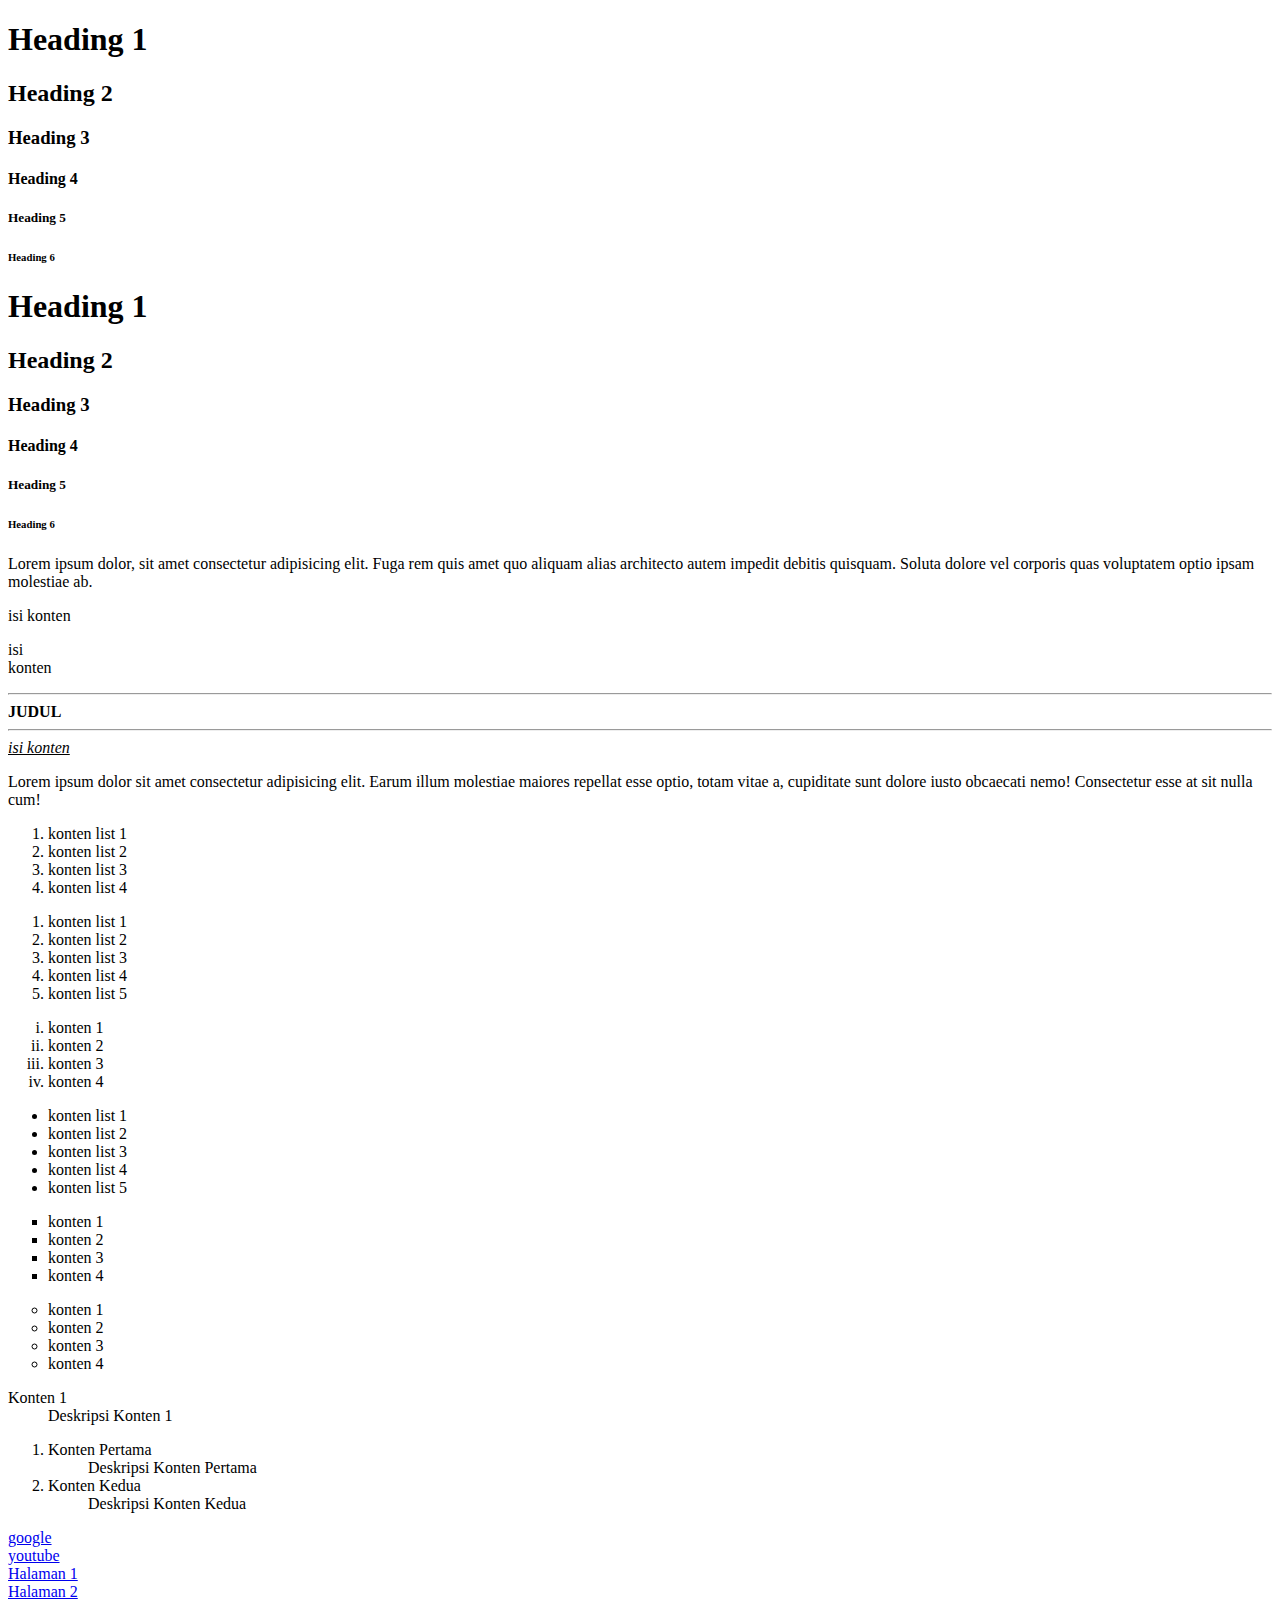
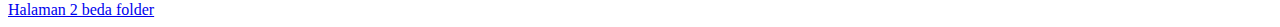
<file: Minggu 1/web/index.html>
<!DOCTYPE html>
<html lang="en">
  <head>
    <meta charset="UTF-8" />
    <meta name="viewport" content="width=\, initial-scale=1.0" />
    <title>Document</title>
  </head>
  <body>
    <!-- heading -->
    <h1>Heading 1</h1>
    <h2>Heading 2</h2>
    <h3>Heading 3</h3>
    <h4>Heading 4</h4>
    <h5>Heading 5</h5>
    <h6>Heading 6</h6>

    <!-- h${Heading $}*6 -->
    <h1>Heading 1</h1>
    <h2>Heading 2</h2>
    <h3>Heading 3</h3>
    <h4>Heading 4</h4>
    <h5>Heading 5</h5>
    <h6>Heading 6</h6>

    <!-- tag paragraf -->
    <p>
      Lorem ipsum dolor, sit amet consectetur adipisicing elit. Fuga rem quis
      amet quo aliquam alias architecto autem impedit debitis quisquam. Soluta
      dolore vel corporis quas voluptatem optio ipsam molestiae ab.
    </p>

    <p>isi konten</p>
    <p>
      isi <br />
      konten
    </p>
    <hr />
    <b>JUDUL</b>
    <hr />
    <u><i>isi konten</i></u>
    <p>
      Lorem ipsum dolor sit amet consectetur adipisicing elit. Earum illum
      molestiae maiores repellat esse optio, totam vitae a, cupiditate sunt
      dolore iusto obcaecati nemo! Consectetur esse at sit nulla cum!
    </p>

    <!-- list -->
    <ol>
      <li>konten list 1</li>
      <li>konten list 2</li>
      <li>konten list 3</li>
      <li>konten list 4</li>
      <!-- alt+shift+panah bawah -->
    </ol>
    <!-- ol>li{konten $}*5 -->
    <ol>
      <li>konten list 1</li>
      <li>konten list 2</li>
      <li>konten list 3</li>
      <li>konten list 4</li>
      <li>konten list 5</li>
    </ol>
    <!-- tipe numeric "A","I","i","1","a" -->
    <ol type="i">
      <li>konten 1</li>
      <li>konten 2</li>
      <li>konten 3</li>
      <li>konten 4</li>
    </ol>

    <!-- simbol:"disc","square","circle" -->
    <!-- ul>li{konten $}*4 -->
    <ul type="disc">
      <li>konten list 1</li>
      <li>konten list 2</li>
      <li>konten list 3</li>
      <li>konten list 4</li>
      <li>konten list 5</li>
    </ul>
    <ul type="square">
      <li>konten 1</li>
      <li>konten 2</li>
      <li>konten 3</li>
      <li>konten 4</li>
    </ul>
    <ul type="circle">
      <li>konten 1</li>
      <li>konten 2</li>
      <li>konten 3</li>
      <li>konten 4</li>
    </ul>

    <!-- description list -->
    <!-- <dt>:judul <dd>:deskripsi-->
    <dl>
      <dt>Konten 1</dt>
      <dd>Deskripsi Konten 1</dd>
    </dl>

    <dl>
      <ol>
        <li><dt>Konten Pertama</dt></li>
        <dd>Deskripsi Konten Pertama</dd>
        <li><dt>Konten Kedua</dt></li>
        <dd>Deskripsi Konten Kedua</dd>
      </ol>
    </dl>

    <!-- Hyperlink -->
    <!-- external -->
    <a href="https://www.google.com">google</a><br />
    <a href="https://www.youtube.com">youtube</a><br />

    <!-- internal -->
    <a href="Halaman1.html">Halaman 1</a><br />
    <a href="pages/halaman2.html">Halaman 2</a><br />
    <a href="../pages/halaman2.html">Halaman 2 beda folder</a>
  </body>
</html>
</file>
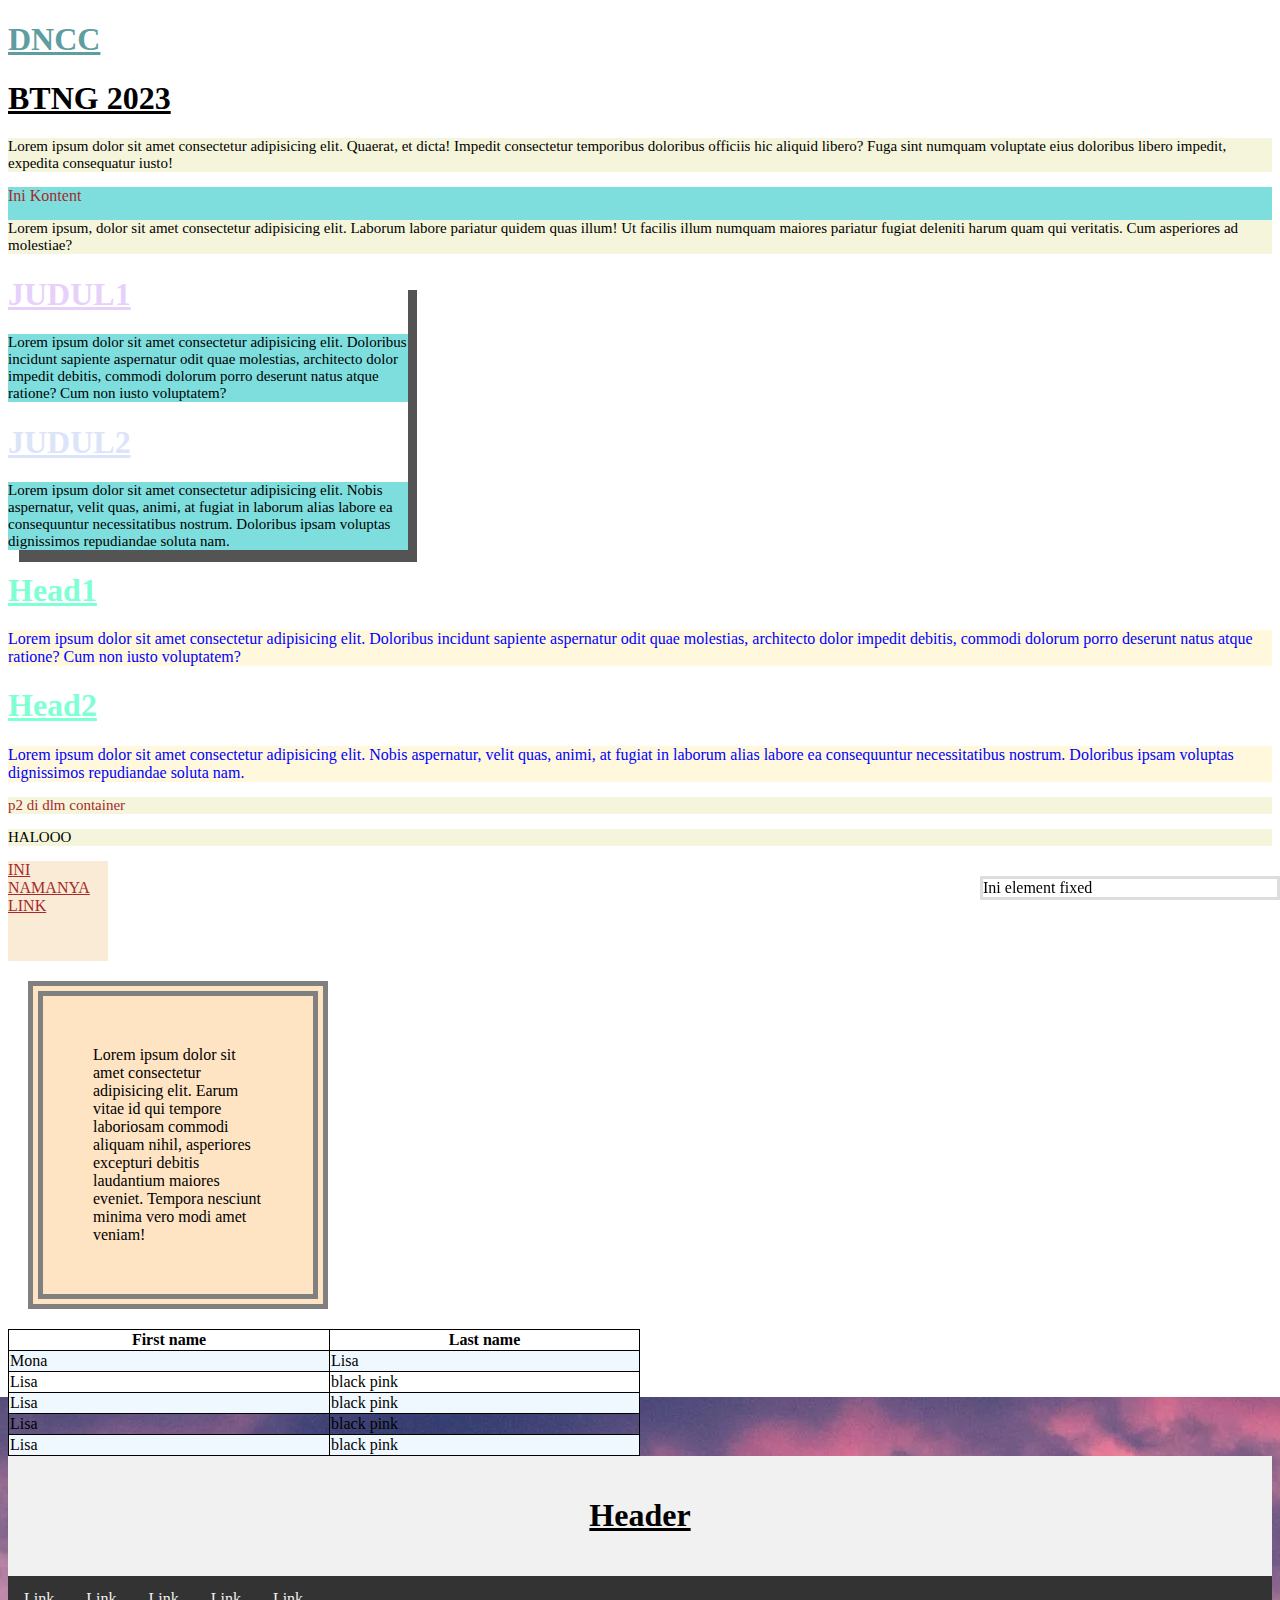
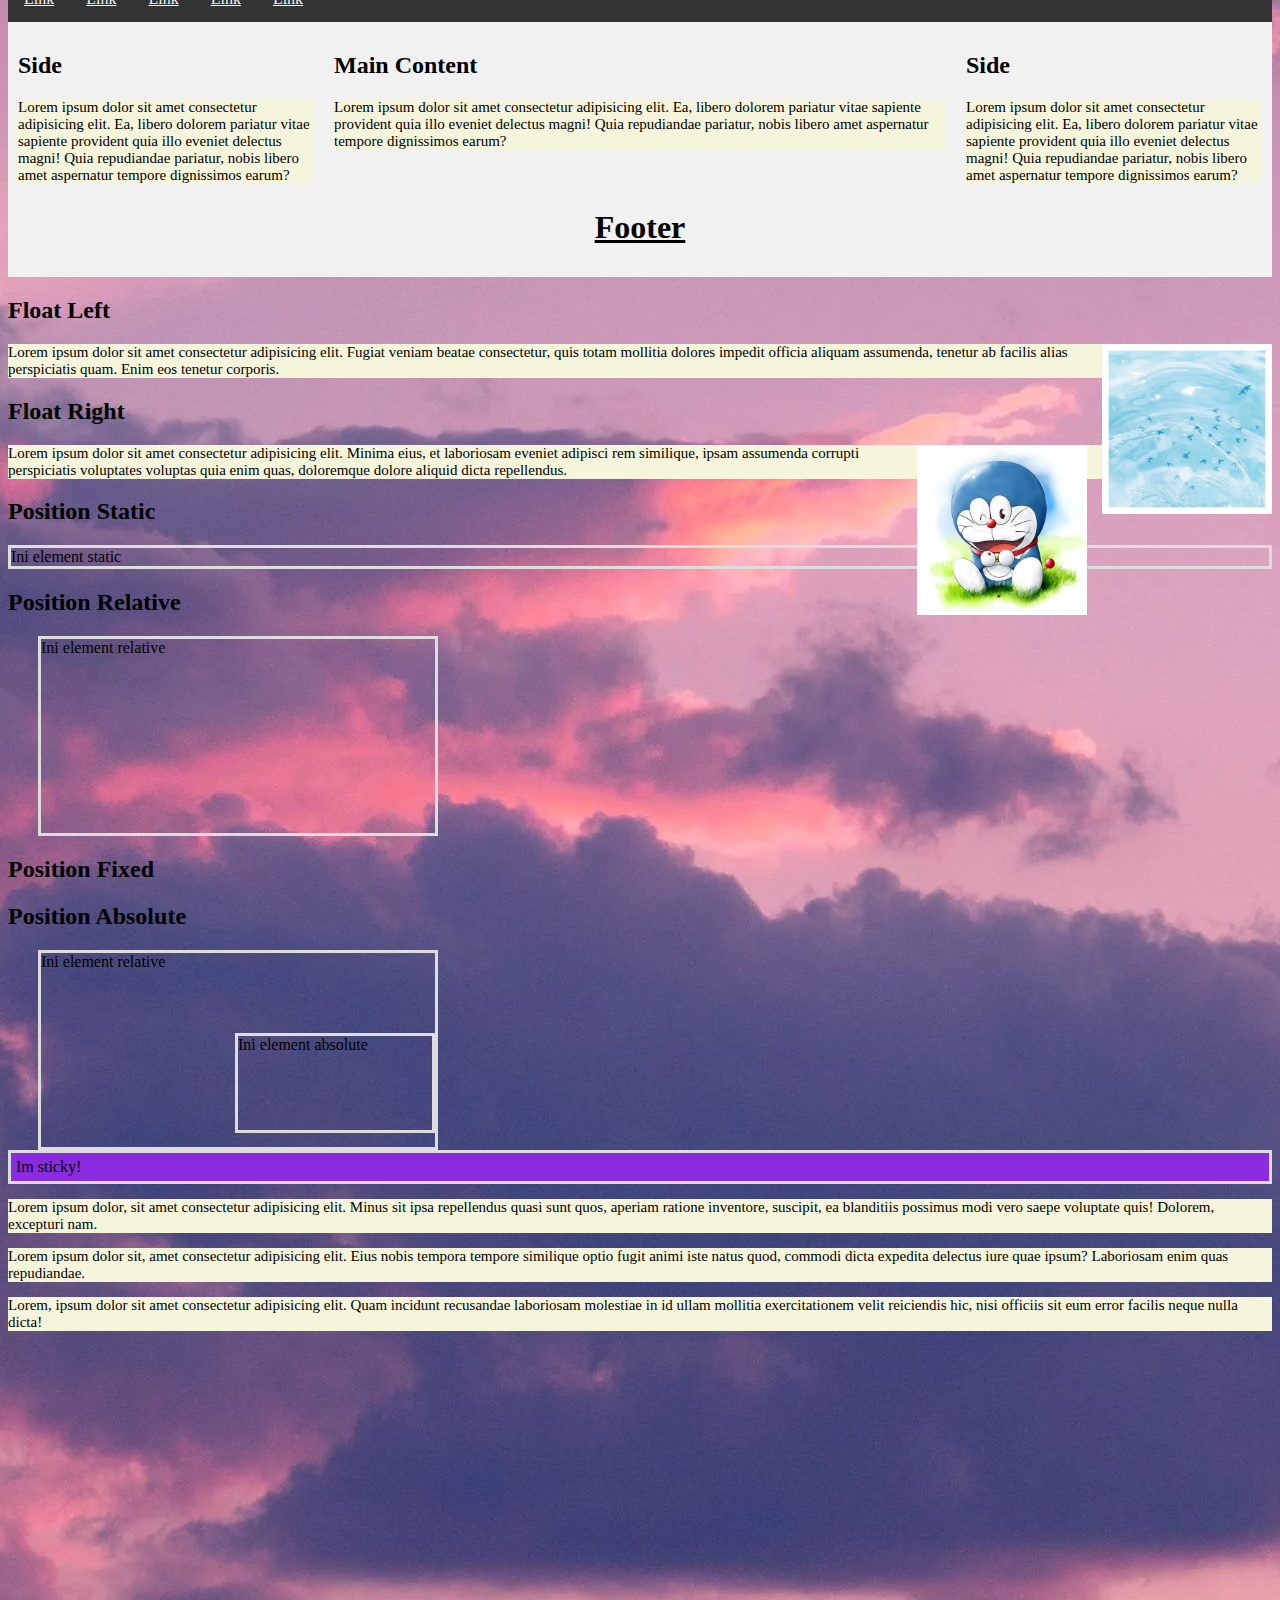
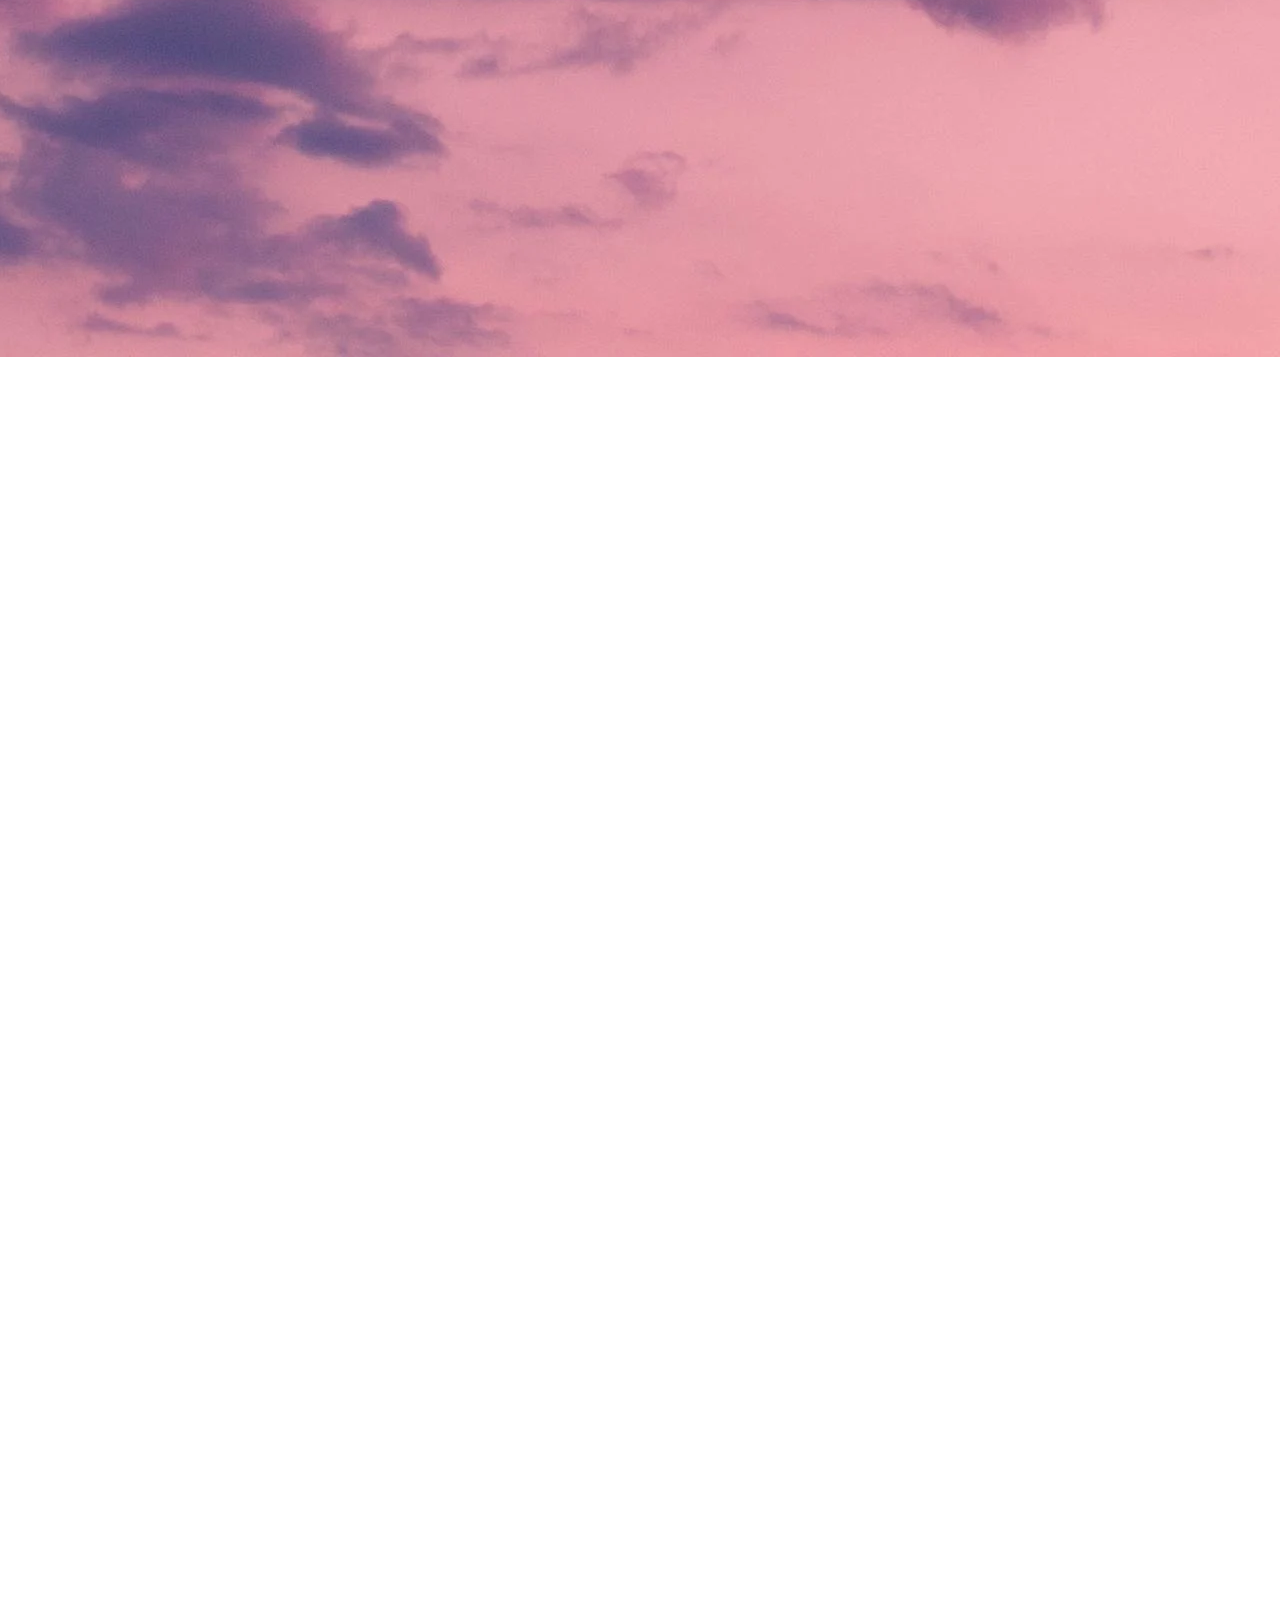
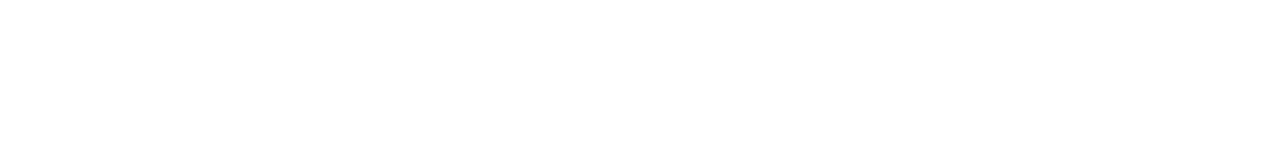
<file: minggu 2/Latihan/index.html>
<!DOCTYPE html>
<html lang="en">
  <head>
    <meta charset="UTF-8" />
    <meta name="viewport" content="width=device-width, initial-scale=1.0" />
    <title>Document</title>

    <!-- eksternal -->
    <link rel="stylesheet" href="asset/css/style.css" />

    <!-- internal -->
    <!-- <style>
        h1 {
            font-size: 77px;
            color: aquamarine;

        }
    </style> -->
  </head>
  <body>
    <!-- inline css -->
    <h1 style="color: cadetblue; font-weight: bold">DNCC</h1>

    <h1 class="judul">BTNG 2023</h1>
    <p>
      Lorem ipsum dolor sit amet consectetur adipisicing elit. Quaerat, et
      dicta! Impedit consectetur temporibus doloribus officiis hic aliquid
      libero? Fuga sint numquam voluptate eius doloribus libero impedit,
      expedita consequatur iusto!
    </p>

    <!-- .(nama class) enter -->
    <div class="content">
      <!-- div digunakan untuk membungkus beberapa element -->
      <span>Ini Kontent</span>
      <p>
        Lorem ipsum, dolor sit amet consectetur adipisicing elit. Laborum labore
        pariatur quidem quas illum! Ut facilis illum numquam maiores pariatur
        fugiat deleniti harum quam qui veritatis. Cum asperiores ad molestiae?
      </p>
    </div>

    <!-- id & class selector -->
    <!-- h1#judul (membuat id cepat) -->
    <div class="container">
      <h1 id="judul1">JUDUL1</h1>
      <p class="content">
        Lorem ipsum dolor sit amet consectetur adipisicing elit. Doloribus
        incidunt sapiente aspernatur odit quae molestias, architecto dolor
        impedit debitis, commodi dolorum porro deserunt natus atque ratione? Cum
        non iusto voluptatem?
      </p>

      <h1 id="judul2">JUDUL2</h1>
      <p class="content">
        Lorem ipsum dolor sit amet consectetur adipisicing elit. Nobis
        aspernatur, velit quas, animi, at fugiat in laborum alias labore ea
        consequuntur necessitatibus nostrum. Doloribus ipsam voluptas
        dignissimos repudiandae soluta nam.
      </p>
    </div>

    <div class="container2">
      <h1 id="head1">Head1</h1>
      <div class="content">
        Lorem ipsum dolor sit amet consectetur adipisicing elit. Doloribus
        incidunt sapiente aspernatur odit quae molestias, architecto dolor
        impedit debitis, commodi dolorum porro deserunt natus atque ratione? Cum
        non iusto voluptatem?
      </div>

      <h1 id="head2">Head2</h1>
      <div class="content">
        Lorem ipsum dolor sit amet consectetur adipisicing elit. Nobis
        aspernatur, velit quas, animi, at fugiat in laborum alias labore ea
        consequuntur necessitatibus nostrum. Doloribus ipsam voluptas
        dignissimos repudiandae soluta nam.
      </div>
      <p>p2 di dlm container</p>
    </div>

    <p>HALOOO</p>

    <div class="box">
      <a href="linkk">INI NAMANYA LINK</a>
    </div>

    <div class="content2">
      Lorem ipsum dolor sit amet consectetur adipisicing elit. Earum vitae id
      qui tempore laboriosam commodi aliquam nihil, asperiores excepturi debitis
      laudantium maiores eveniet. Tempora nesciunt minima vero modi amet veniam!
    </div>

    <table>
      <tr>
        <th>First name</th>
        <th>Last name</th>
      </tr>
      <tr>
        <td>Mona</td>
        <td>Lisa</td>
      </tr>
      <tr>
        <td>Lisa</td>
        <td>black pink</td>
      </tr>
      <tr>
        <td>Lisa</td>
        <td>black pink</td>
      </tr>
      <tr>
        <td>Lisa</td>
        <td>black pink</td>
      </tr>
      <tr>
        <td>Lisa</td>
        <td>black pink</td>
      </tr>
    </table>

    <!-- Header -->
    <div class="header">
      <h1>Header</h1>
    </div>

    <!-- navbar -->
    <div class="topnav">
      <a href="#">Link</a>
      <a href="#">Link</a>
      <a href="#">Link</a>
      <a href="#">Link</a>
      <a href="#">Link</a>
    </div>

    <!-- content -->
    <div class="row">
      <div class="column side">
        <h2>Side</h2>
        <p>
          Lorem ipsum dolor sit amet consectetur adipisicing elit. Ea, libero
          dolorem pariatur vitae sapiente provident quia illo eveniet delectus
          magni! Quia repudiandae pariatur, nobis libero amet aspernatur tempore
          dignissimos earum?
        </p>
      </div>
      <div class="column middle">
        <h2>Main Content</h2>
        <p>
          Lorem ipsum dolor sit amet consectetur adipisicing elit. Ea, libero
          dolorem pariatur vitae sapiente provident quia illo eveniet delectus
          magni! Quia repudiandae pariatur, nobis libero amet aspernatur tempore
          dignissimos earum?
        </p>
      </div>
      <div class="column side">
        <h2>Side</h2>
        <p>
          Lorem ipsum dolor sit amet consectetur adipisicing elit. Ea, libero
          dolorem pariatur vitae sapiente provident quia illo eveniet delectus
          magni! Quia repudiandae pariatur, nobis libero amet aspernatur tempore
          dignissimos earum?
        </p>
      </div>
    </div>

    <!-- footer -->
    <div class="footer">
      <h1>Footer</h1>
    </div>

    <!-- float -->
    <h2>Float Left</h2>
    <p>
      <img src="asset/image/blob.jpeg" alt="" />Lorem ipsum dolor sit amet
      consectetur adipisicing elit. Fugiat veniam beatae consectetur, quis totam
      mollitia dolores impedit officia aliquam assumenda, tenetur ab facilis
      alias perspiciatis quam. Enim eos tenetur corporis.
    </p>
    <h2>Float Right</h2>
    <p>
      <img src="asset/image/OIP.jpeg" alt="" />Lorem ipsum dolor sit amet
      consectetur adipisicing elit. Minima eius, et laboriosam eveniet adipisci
      rem similique, ipsam assumenda corrupti perspiciatis voluptates voluptas
      quia enim quas, doloremque dolore aliquid dicta repellendus.
    </p>

    <!-- positioning -->
    <h2>Position Static</h2>
    <div class="static">Ini element static</div>

    <h2>Position Relative</h2>
    <div class="relative">Ini element relative</div>

    <h2>Position Fixed</h2>
    <div class="fixed">Ini element fixed</div>

    <h2>Position Absolute</h2>
    <div class="relative">Ini element relative
      <div class="absolute">Ini element absolute</div>
    </div>

    <!-- sticky -->
    <div class="sticky">Im sticky!</div>
    <div style="padding-bottom: 2000px">
      <p>
        Lorem ipsum dolor, sit amet consectetur adipisicing elit. Minus sit ipsa
        repellendus quasi sunt quos, aperiam ratione inventore, suscipit, ea
        blanditiis possimus modi vero saepe voluptate quis! Dolorem, excepturi
        nam.
      </p>
      <p>
        Lorem ipsum dolor sit, amet consectetur adipisicing elit. Eius nobis
        tempora tempore similique optio fugit animi iste natus quod, commodi
        dicta expedita delectus iure quae ipsum? Laboriosam enim quas
        repudiandae.
      </p>
      <p>
        Lorem, ipsum dolor sit amet consectetur adipisicing elit. Quam incidunt
        recusandae laboriosam molestiae in id ullam mollitia exercitationem
        velit reiciendis hic, nisi officiis sit eum error facilis neque nulla
        dicta!
      </p>
    </div>
  </body>
</html>
</file>
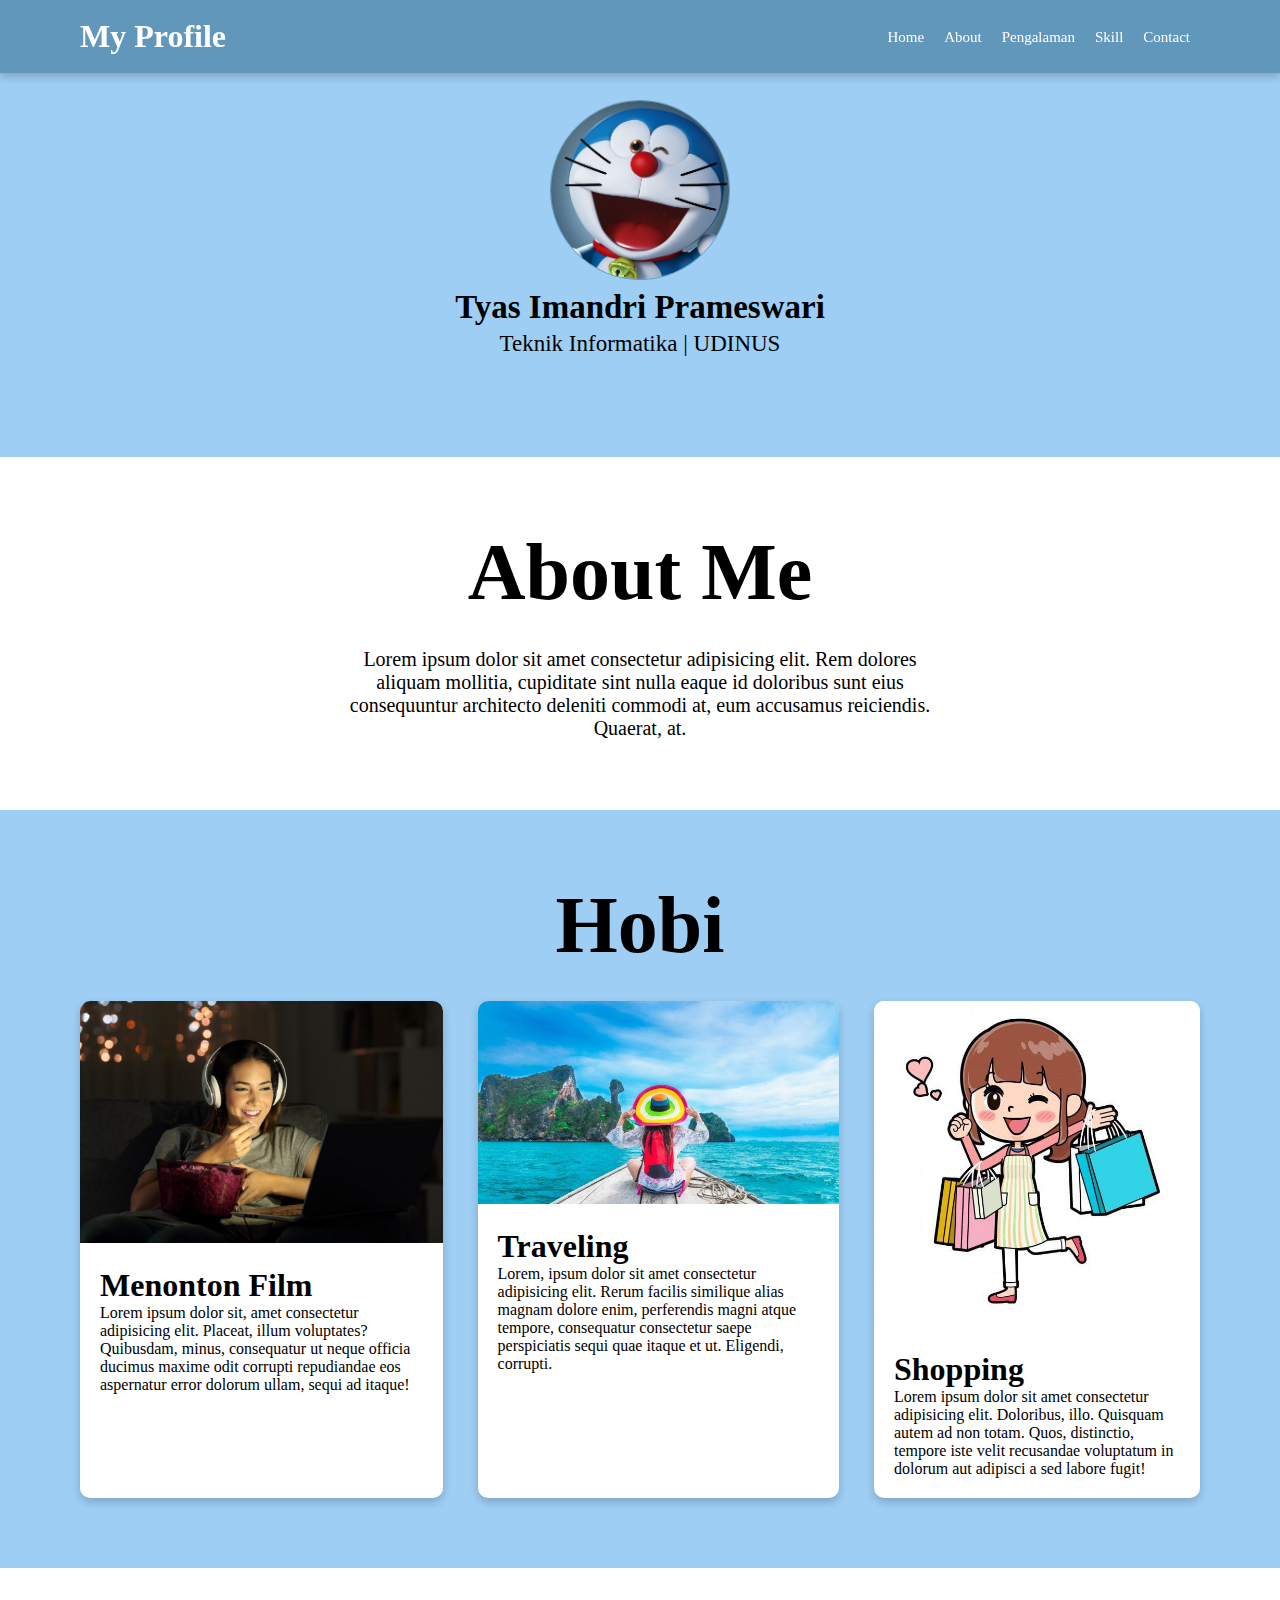
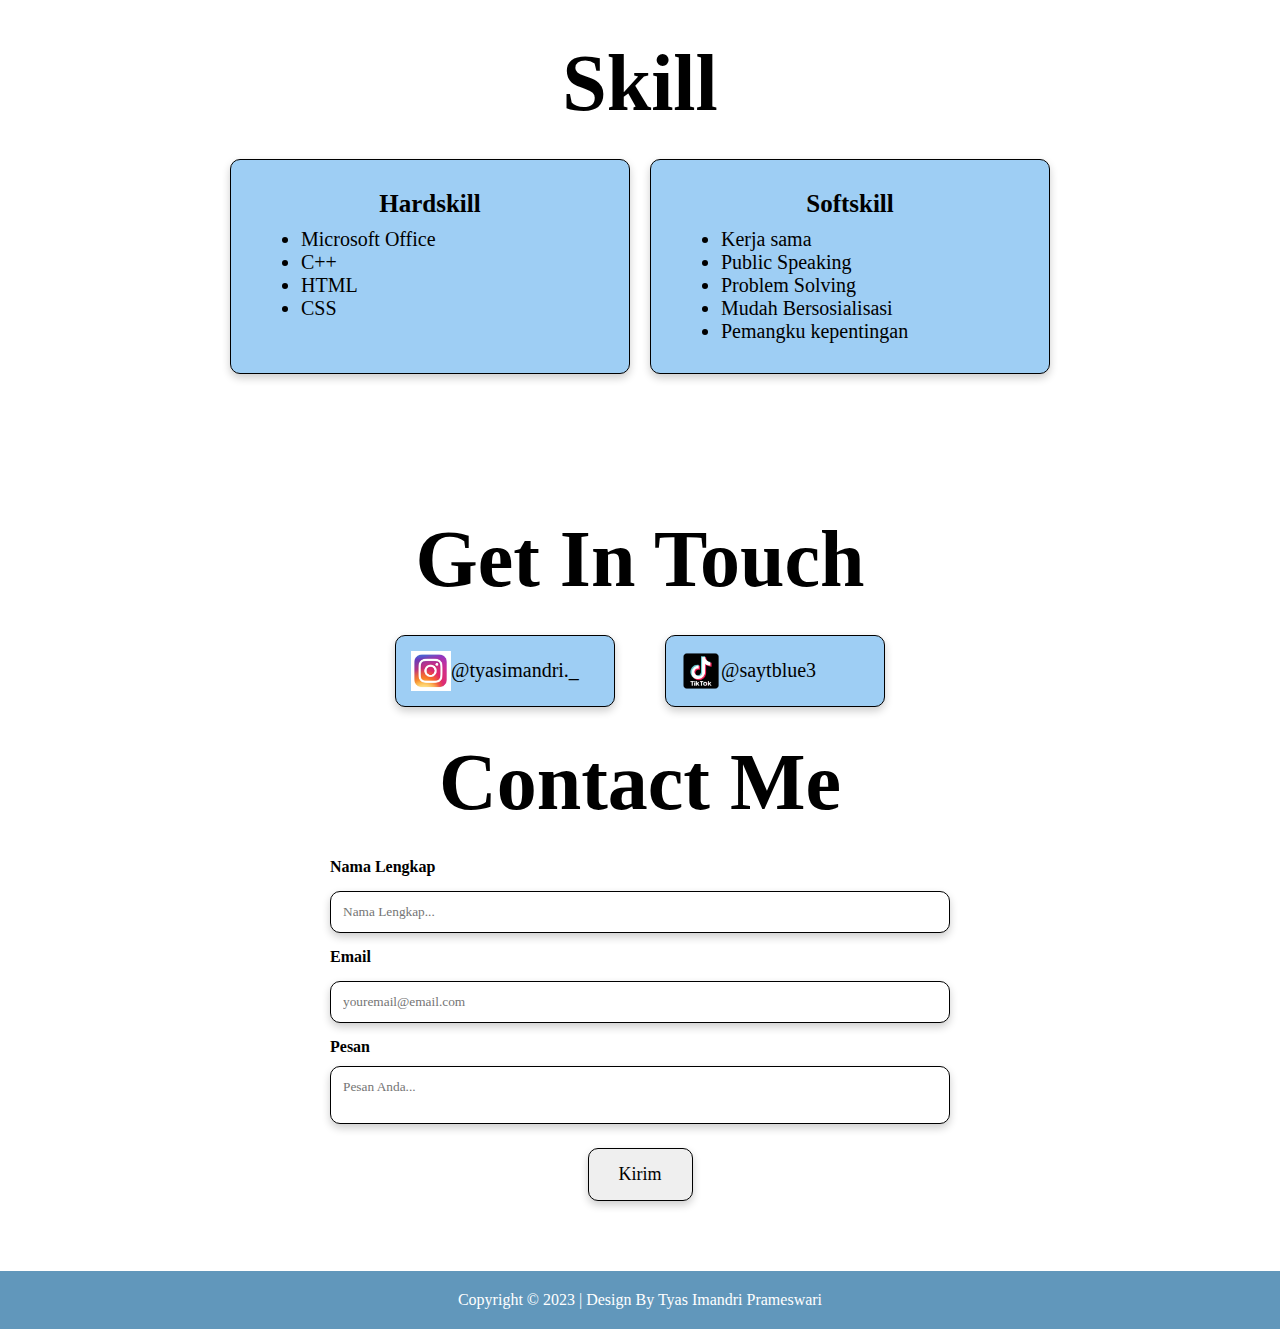
<file: minggu 2/Tugas/index.html>
<!DOCTYPE html>
<html lang="en">
  <head>
    <meta charset="UTF-8" />
    <meta name="viewport" content="width=device-width, initial-scale=1.0" />
    <title>My Portofolio</title>
    <link rel="stylesheet" href="asset/CSS/style.css" />
  </head>
  <body>
    <nav>
      <div class="container">
        <div class="logo">
          <h1>My Profile</h1>
        </div>
        <ul>
          <li><a href="#home">Home</a></li>
          <li><a href="#about">About</a></li>
          <li><a href="#pengalaman">Pengalaman</a></li>
          <li><a href="#skill">Skill</a></li>
          <li><a href="#contact">Contact</a></li>
        </ul>
      </div>
    </nav>

    <section id="home">
      <div class="container">
        <img src="asset/image/d05c7f8df31f9efa9769131fbb06595b.jpg" alt="" />
        <h1>Tyas Imandri Prameswari</h1>
        <h3>Teknik Informatika | UDINUS</h3>
      </div>
    </section>

    <section id="about">
      <div class="container">
        <div class="title">
          <h1>About Me</h1>
        </div>
        <p>
          Lorem ipsum dolor sit amet consectetur adipisicing elit. Rem dolores
          aliquam mollitia, cupiditate sint nulla eaque id doloribus sunt eius
          consequuntur architecto deleniti commodi at, eum accusamus reiciendis.
          Quaerat, at.
        </p>
      </div>
    </section>

    <section id="hobi">
      <div class="container">
        <div class="title">
          <h1>Hobi</h1>
        </div>
        <div class="card-container">
          <div class="card">
            <img src="./asset/image/nonton_film.jpg" alt="" />
            <div class="card-text">
              <h1>Menonton Film</h1>
              <p>
                Lorem ipsum dolor sit, amet consectetur adipisicing elit.
                Placeat, illum voluptates? Quibusdam, minus, consequatur ut
                neque officia ducimus maxime odit corrupti repudiandae eos
                aspernatur error dolorum ullam, sequi ad itaque!
              </p>
            </div>
          </div>
          <div class="card">
            <img src="./asset/image/traveling.jpg" alt="" />
            <div class="card-text">
              <h1>Traveling</h1>
              <p>
                Lorem, ipsum dolor sit amet consectetur adipisicing elit. Rerum
                facilis similique alias magnam dolore enim, perferendis magni
                atque tempore, consequatur consectetur saepe perspiciatis sequi
                quae itaque et ut. Eligendi, corrupti.
              </p>
            </div>
          </div>
          <div class="card">
            <img src="./asset/image/soppingg.jpg" alt="" />
            <div class="card-text">
              <h1>Shopping</h1>
              <p>
                Lorem ipsum dolor sit amet consectetur adipisicing elit.
                Doloribus, illo. Quisquam autem ad non totam. Quos, distinctio,
                tempore iste velit recusandae voluptatum in dolorum aut adipisci
                a sed labore fugit!
              </p>
            </div>
          </div>
        </div>
      </div>
    </section>

    <section id="skill">
        <div class="container">
            <div class="title">
                <h1>Skill</h1>
            </div>

            <div class="box-container">
                <div class="box">
                    <h1>Hardskill</h1>
                    <ul>
                        <li>Microsoft Office</li>
                        <li>C++</li>
                        <li>HTML</li>
                        <li>CSS</li>
                    </ul>
                </div>
                <div class="box">
                    <h1>Softskill</h1>
                    <ul>
                        <li>Kerja sama</li>
                        <li>Public Speaking</li>
                        <li>Problem Solving</li>
                        <li>Mudah Bersosialisasi</li>
                        <li>Pemangku kepentingan</li>
                    </ul>
                </div>
            </div>
        </div>
    </section>

    <section id="contact">
        <div class="container">
            <div class="sosmed">
                <div class="title">
                    <h1>Get In Touch</h1>
                </div>
                <div class="box-container">
                    <div class="box">
                        <a href="https://www.instagram.com/tyasimandri._/">
                            <img src="./asset/image/ig.jpeg" alt="" >
                            @tyasimandri._
                        </a>
                    </div>
                    <div class="box">
                        <a href="https://www.tiktok.com/@saytblue3?_t=8gU0cPbP3fb&_r=1">
                            <img src="./asset/image/tiktok.png" alt="">
                            @saytblue3
                        </a>
                    </div>
                </div>
            </div>
            <div class="form-contact">
                <div class="title">
                    <h1>Contact Me</h1>
                </div>
                <form>
                    <label for="nama">Nama Lengkap</label><br>
                    <input type="text" placeholder="Nama Lengkap..."><br>
                    <label for="email">Email</label><br>
                    <input type="email" placeholder="youremail@email.com"><br>
                    <label for="massage">Pesan</label><br>
                    <textarea placeholder="Pesan Anda..."></textarea>
                    <button>Kirim</button>
                </form>
            </div>
        </div>
    </section>

    <footer>Copyright © 2023 | Design By Tyas Imandri Prameswari</footer>
  </body>
</html>
</file>
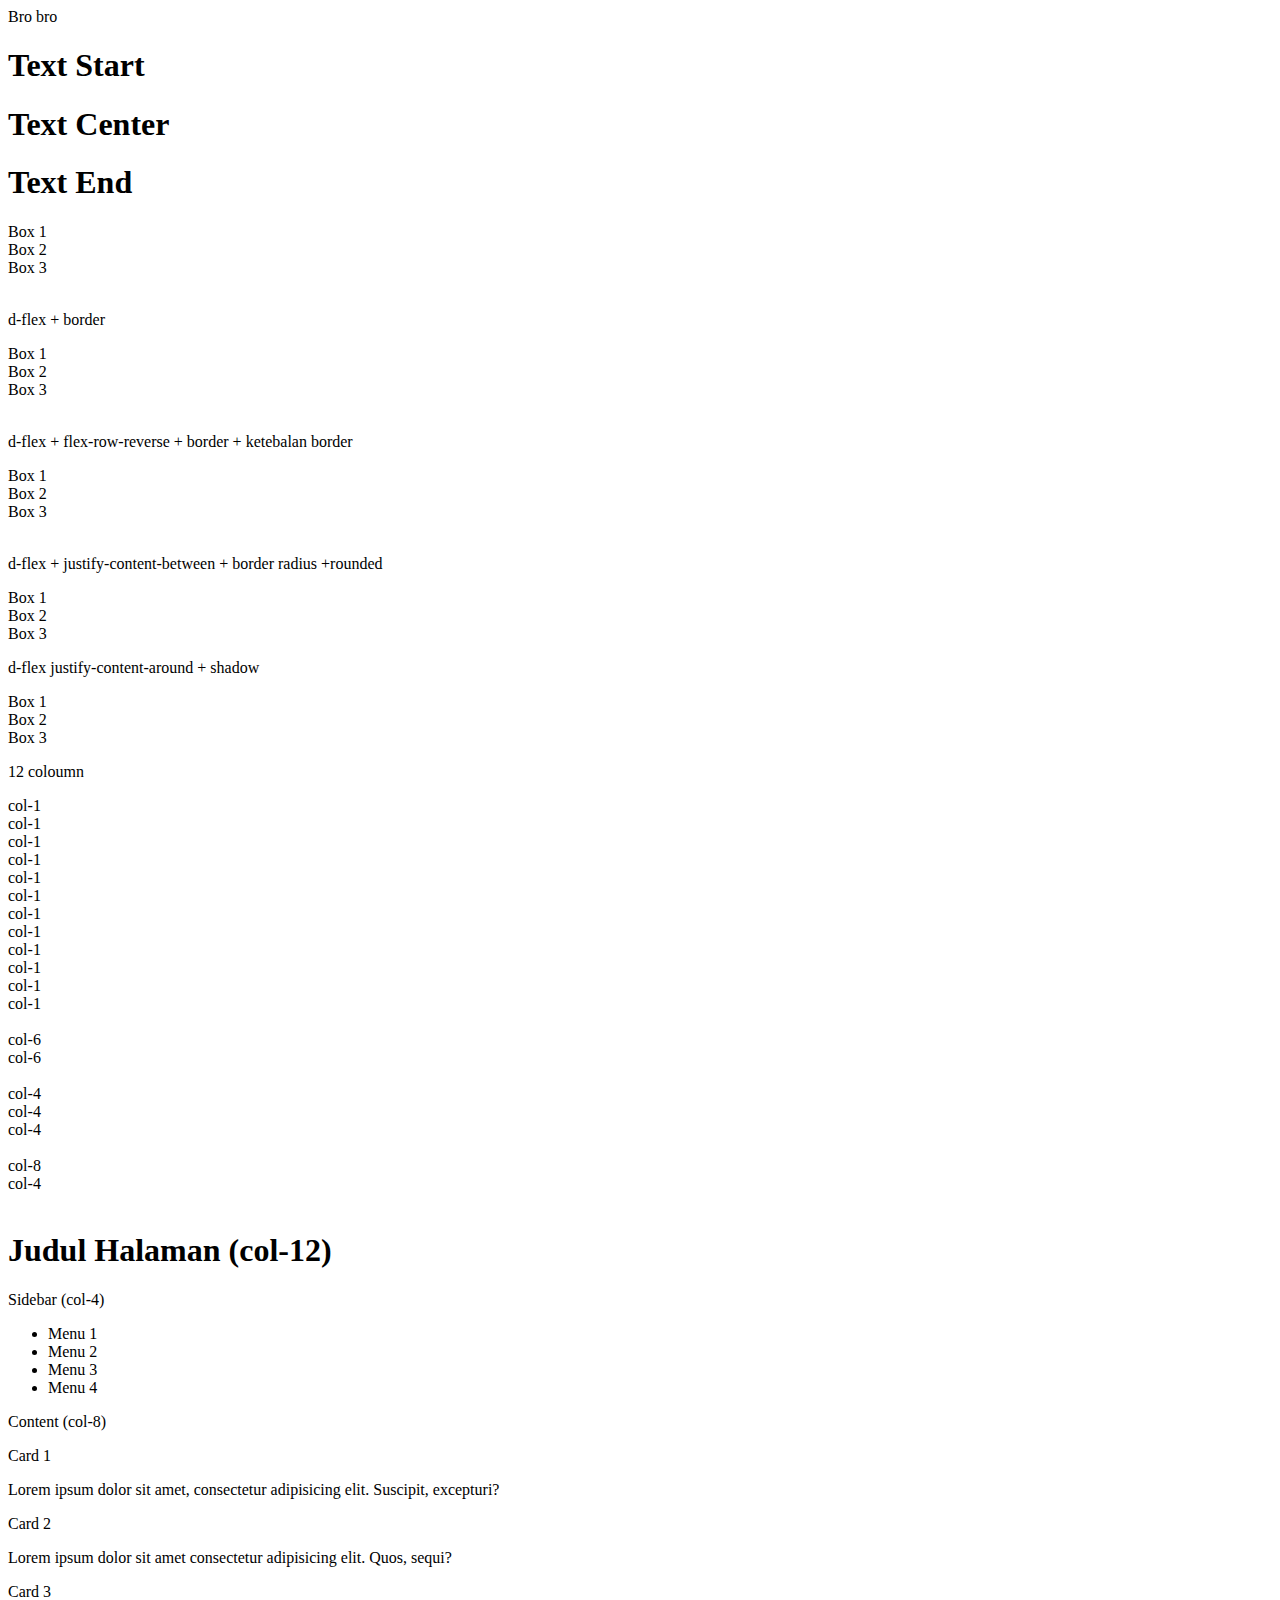
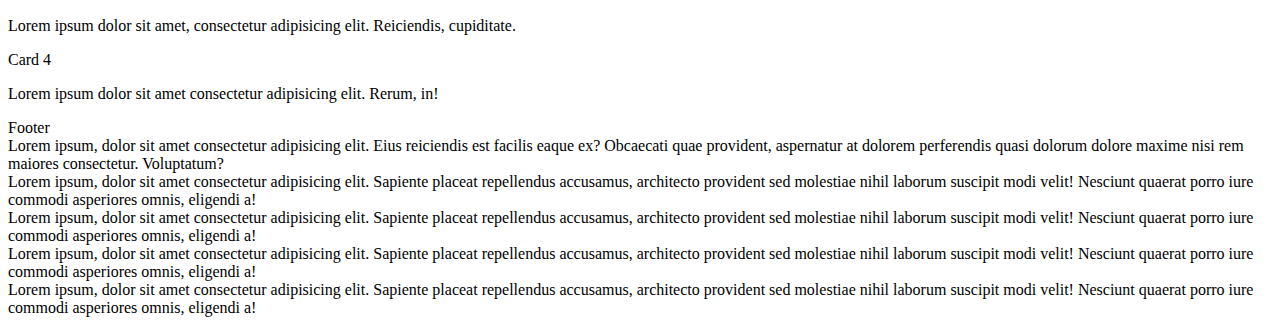
<file: minggu 3/Latihan/index.html>
<!DOCTYPE html>
<html lang="en">
  <head>
    <meta charset="UTF-8" />
    <meta name="viewport" content="width=device-width, initial-scale=1.0" />
    <title>Belajar Bootstrap</title>
    <!-- CSS BOOTSTRAP -->
    <link
      href="https://cdn.jsdelivr.net/npm/bootstrap@5.3.2/dist/css/bootstrap.min.css"
      rel="stylesheet"
      integrity="sha384-T3c6CoIi6uLrA9TneNEoa7RxnatzjcDSCmG1MXxSR1GAsXEV/Dwwykc2MPK8M2HN"
      crossorigin="anonymous"
    />
  </head>
  <body>
    <!-- margin left (ms=margin start) -->
    <!-- Text Alignment + color + font weight + flexbox -->
    <div class="p-4 ms-2 mt-2 bg-info-subtle w-75 text-primary fs-1">
      Bro bro
    </div>
    <h1 class="text-start text-primary fs-2 fw-bold">Text Start</h1>
    <h1 class="text-center fs-3 text-success fst-italic">Text Center</h1>
    <h1 class="text-end text-warning fs-4 fw-semibold">Text End</h1>

    <!-- Flexbox -->
    <div class="box p-3 bg-danger-subtle text-danger fw-bold">Box 1</div>
    <div class="box p-3 bg-primary-subtle text-success fw-bold">Box 2</div>
    <div class="box p-3 bg-success-subtle text-primary fw-bold">Box 3</div>
    <br />

    <p>d-flex + border</p>
    <div class="d-flex">
      <div
        class="box p-3 bg-danger-subtle text-danger fw-bold border border-dark"
      >
        Box 1
      </div>
      <div
        class="box p-3 bg-primary-subtle text-success fw-bold border-top border-dark"
      >
        Box 2
      </div>
      <div
        class="box p-3 bg-success-subtle text-primary fw-bold border border-dark border-start-0"
      >
        Box 3
      </div>
    </div>
    <br />

    <p>d-flex + flex-row-reverse + border + ketebalan border</p>
    <div class="d-flex flex-row-reverse">
      <div
        class="box p-3 bg-danger-subtle text-danger fw-bold border border-dark border-1"
      >
        Box 1
      </div>
      <div
        class="box p-3 bg-primary-subtle text-success fw-bold border border-dark border-2"
      >
        Box 2
      </div>
      <div
        class="box p-3 bg-success-subtle text-primary fw-bold border border-dark border-3"
      >
        Box 3
      </div>
    </div>
    <br />

    <p>d-flex + justify-content-between + border radius +rounded</p>
    <div class="d-flex justify-content-between">
      <div class="box p-3 bg-danger-subtle text-danger fw-bold rounded">
        Box 1
      </div>
      <div
        class="box p-3 bg-primary-subtle text-success fw-bold rounded-circle"
      >
        Box 2
      </div>
      <div class="box p-3 bg-success-subtle text-primary fw-bold rounded-pill">
        Box 3
      </div>
    </div>

    <p>d-flex justify-content-around + shadow</p>
    <div class="d-flex justify-content-around">
      <div class="box p-3 bg-danger-subtle text-danger fw-bold shadow">
        Box 1
      </div>
      <div class="box p-3 bg-primary-subtle text-success fw-bold shadow-lg">
        Box 2
      </div>
      <div class="box p-3 bg-success-subtle text-primary fw-bold shadow">
        Box 3
      </div>
    </div>

    <!-- layout -->
    <p>12 coloumn</p>
    <div class="row">
      <div class="col-1 bg-danger-subtle">col-1</div>
      <div class="col-1 bg-danger-subtle">col-1</div>
      <div class="col-1 bg-danger-subtle">col-1</div>
      <div class="col-1 bg-danger-subtle">col-1</div>
      <div class="col-1 bg-danger-subtle">col-1</div>
      <div class="col-1 bg-danger-subtle">col-1</div>
      <div class="col-1 bg-danger-subtle">col-1</div>
      <div class="col-1 bg-danger-subtle">col-1</div>
      <div class="col-1 bg-danger-subtle">col-1</div>
      <div class="col-1 bg-danger-subtle">col-1</div>
      <div class="col-1 bg-danger-subtle">col-1</div>
      <div class="col-1 bg-danger-subtle">col-1</div>
    </div>
    <br />
    <div class="row">
      <div class="col-6 bg-success-subtle">col-6</div>
      <div class="col-6 bg-primary-subtle">col-6</div>
    </div>
    <br />
    <div class="row">
      <div class="col-4 bg-success-subtle">col-4</div>
      <div class="col-4 bg-primary-subtle">col-4</div>
      <div class="col-4 bg-info-subtle">col-4</div>
    </div>
    <br />
    <div class="row">
      <div class="col-8 bg-success-subtle">col-8</div>
      <div class="col-4 bg-primary-subtle">col-4</div>
    </div>
    <br />

    <!-- Latihan Layout -->
    <div class="row">
      <div class="col-12 bg-primary-subtle text-primary">
        <h1 class="text-center">Judul Halaman (col-12)</h1>
      </div>
      <div class="col-12 col-lg-4 bg-success-subtle text-primary text-center">
        <p>Sidebar (col-4)</p>
        <ul>
          <li>Menu 1</li>
          <li>Menu 2</li>
          <li>Menu 3</li>
          <li>Menu 4</li>
        </ul>
      </div>
      <div class="col-12 col-lg-8 bg-info-subtle text-primary text-center">
        <p>Content (col-8)</p>
        <div class="row">
          <div class="col-12 col-md-6 col-lg-3 bg-danger">
            <div class="bg-danger-subtle border border-dark">
            <p>Card 1</p>
            <p>Lorem ipsum dolor sit amet, consectetur adipisicing elit. Suscipit, excepturi?</p>
            </div>
          </div>
          <div class=" col-12 col-md-6 col-lg-3">
            <div class="bg-success-subtle border border-dark">
            <p>Card 2</p>
            <p>Lorem ipsum dolor sit amet consectetur adipisicing elit. Quos, sequi?</p>
            </div>
          </div>
          <div class="col-12 col-md-6 col-lg-3 bg-danger">
            <div class="bg-primary-subtle border border-dark">
            <p>Card 3</p>
            <p>Lorem ipsum dolor sit amet, consectetur adipisicing elit. Reiciendis, cupiditate.</p>
            </div>
          </div>
          <div class="col-12 col-md-6 col-lg-3">
            <div class="bg-danger-subtle border border-dark">
            <p>Card 4</p>
            <p>Lorem ipsum dolor sit amet consectetur adipisicing elit. Rerum, in!</p>
            </div>
          </div>
        </div>
      </div>
      <div class="col-12 bg-danger-subtle text-center">Footer</div>
    </div>

    <div class="container border border-dark">
      Lorem ipsum, dolor sit amet consectetur adipisicing elit. Eius reiciendis
      est facilis eaque ex? Obcaecati quae provident, aspernatur at dolorem
      perferendis quasi dolorum dolore maxime nisi rem maiores consectetur.
      Voluptatum?
    </div>
    
    <div class="container">
        <div class="row mb-3">
            <div class="col-3 bg-danger-subtle">
              Lorem ipsum, dolor sit amet consectetur adipisicing elit. Sapiente
              placeat repellendus accusamus, architecto provident sed molestiae
              nihil laborum suscipit modi velit! Nesciunt quaerat porro iure commodi
              asperiores omnis, eligendi a!
            </div>
            <div class="col-3 bg-warning-subtle">
              Lorem ipsum, dolor sit amet consectetur adipisicing elit. Sapiente
              placeat repellendus accusamus, architecto provident sed molestiae
              nihil laborum suscipit modi velit! Nesciunt quaerat porro iure commodi
              asperiores omnis, eligendi a!
            </div>
            <div class="col-3 bg-danger-subtle">
              Lorem ipsum, dolor sit amet consectetur adipisicing elit. Sapiente
              placeat repellendus accusamus, architecto provident sed molestiae
              nihil laborum suscipit modi velit! Nesciunt quaerat porro iure commodi
              asperiores omnis, eligendi a!
            </div>
            <div class="col-3 bg-warning-subtle">
              Lorem ipsum, dolor sit amet consectetur adipisicing elit. Sapiente
              placeat repellendus accusamus, architecto provident sed molestiae
              nihil laborum suscipit modi velit! Nesciunt quaerat porro iure commodi
              asperiores omnis, eligendi a!
            </div>
        </div>
    </div>
      
    </div>
  </body>
</html>
</file>
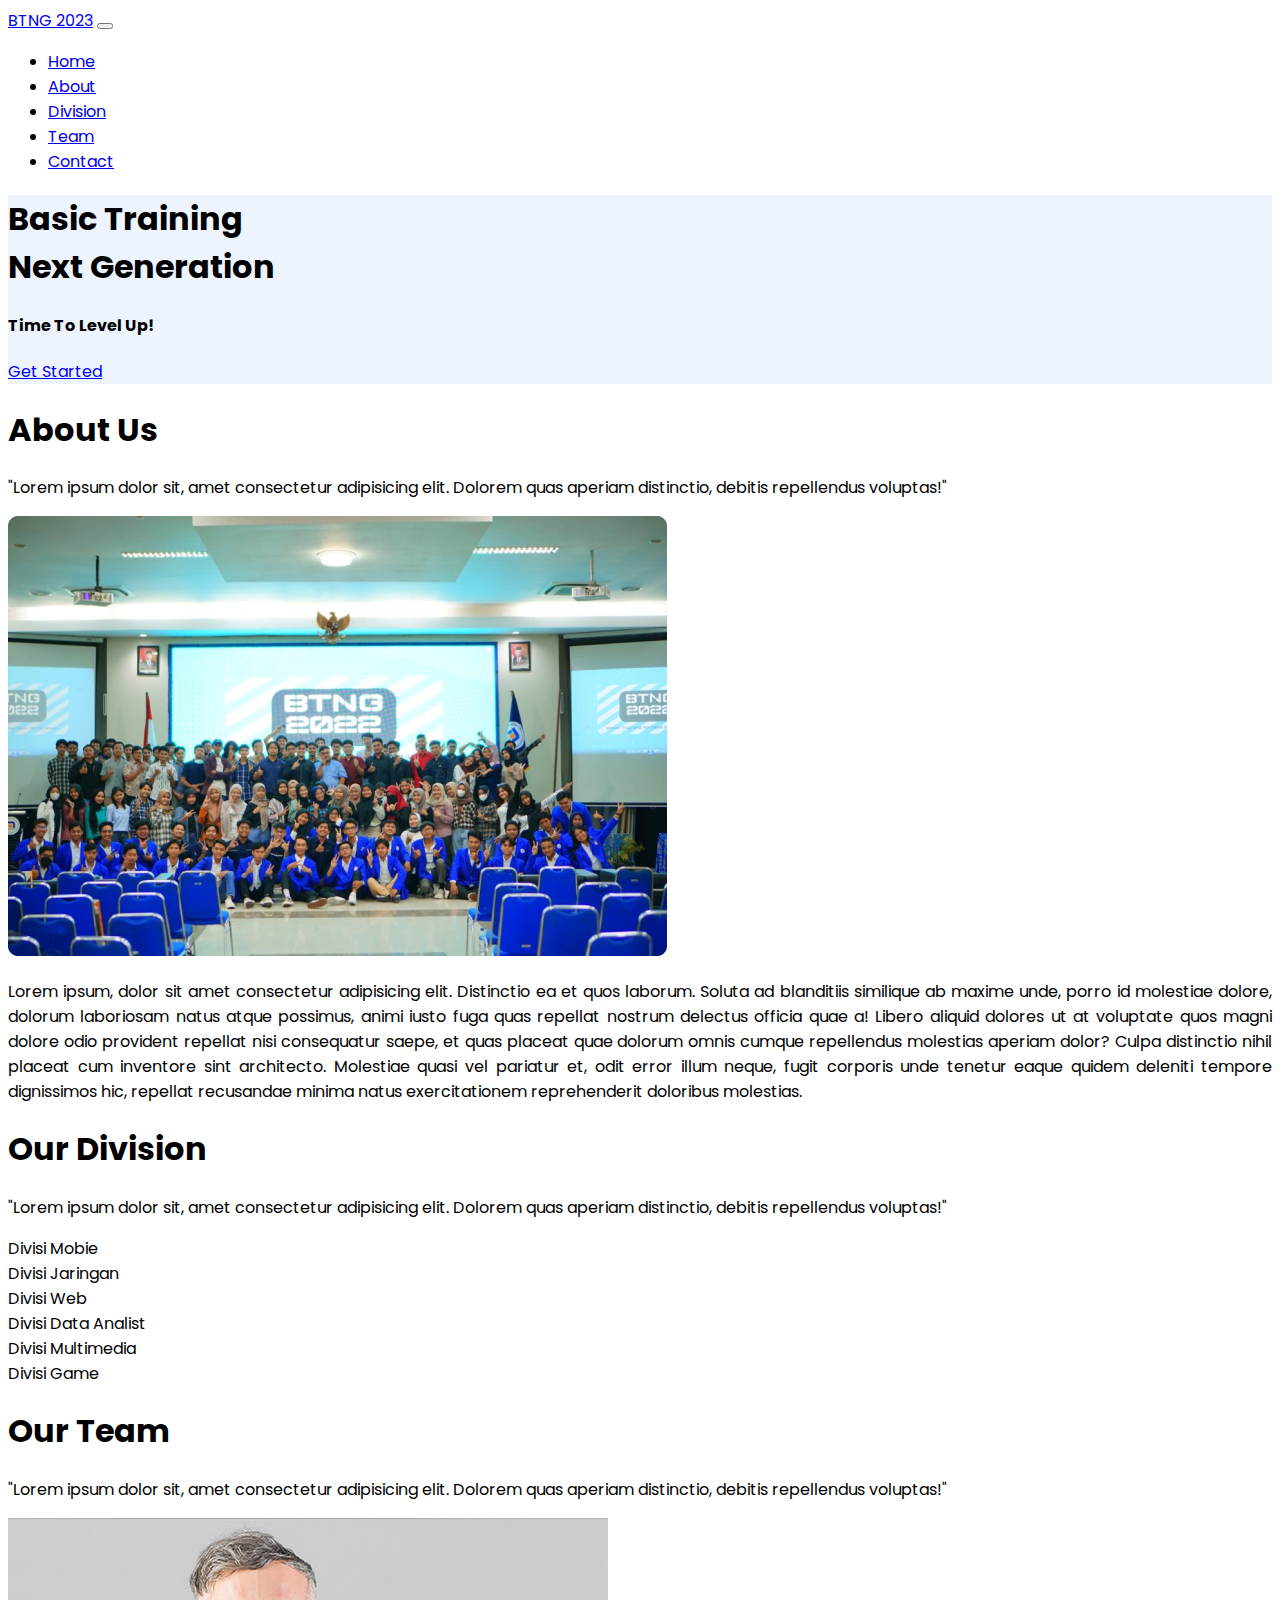
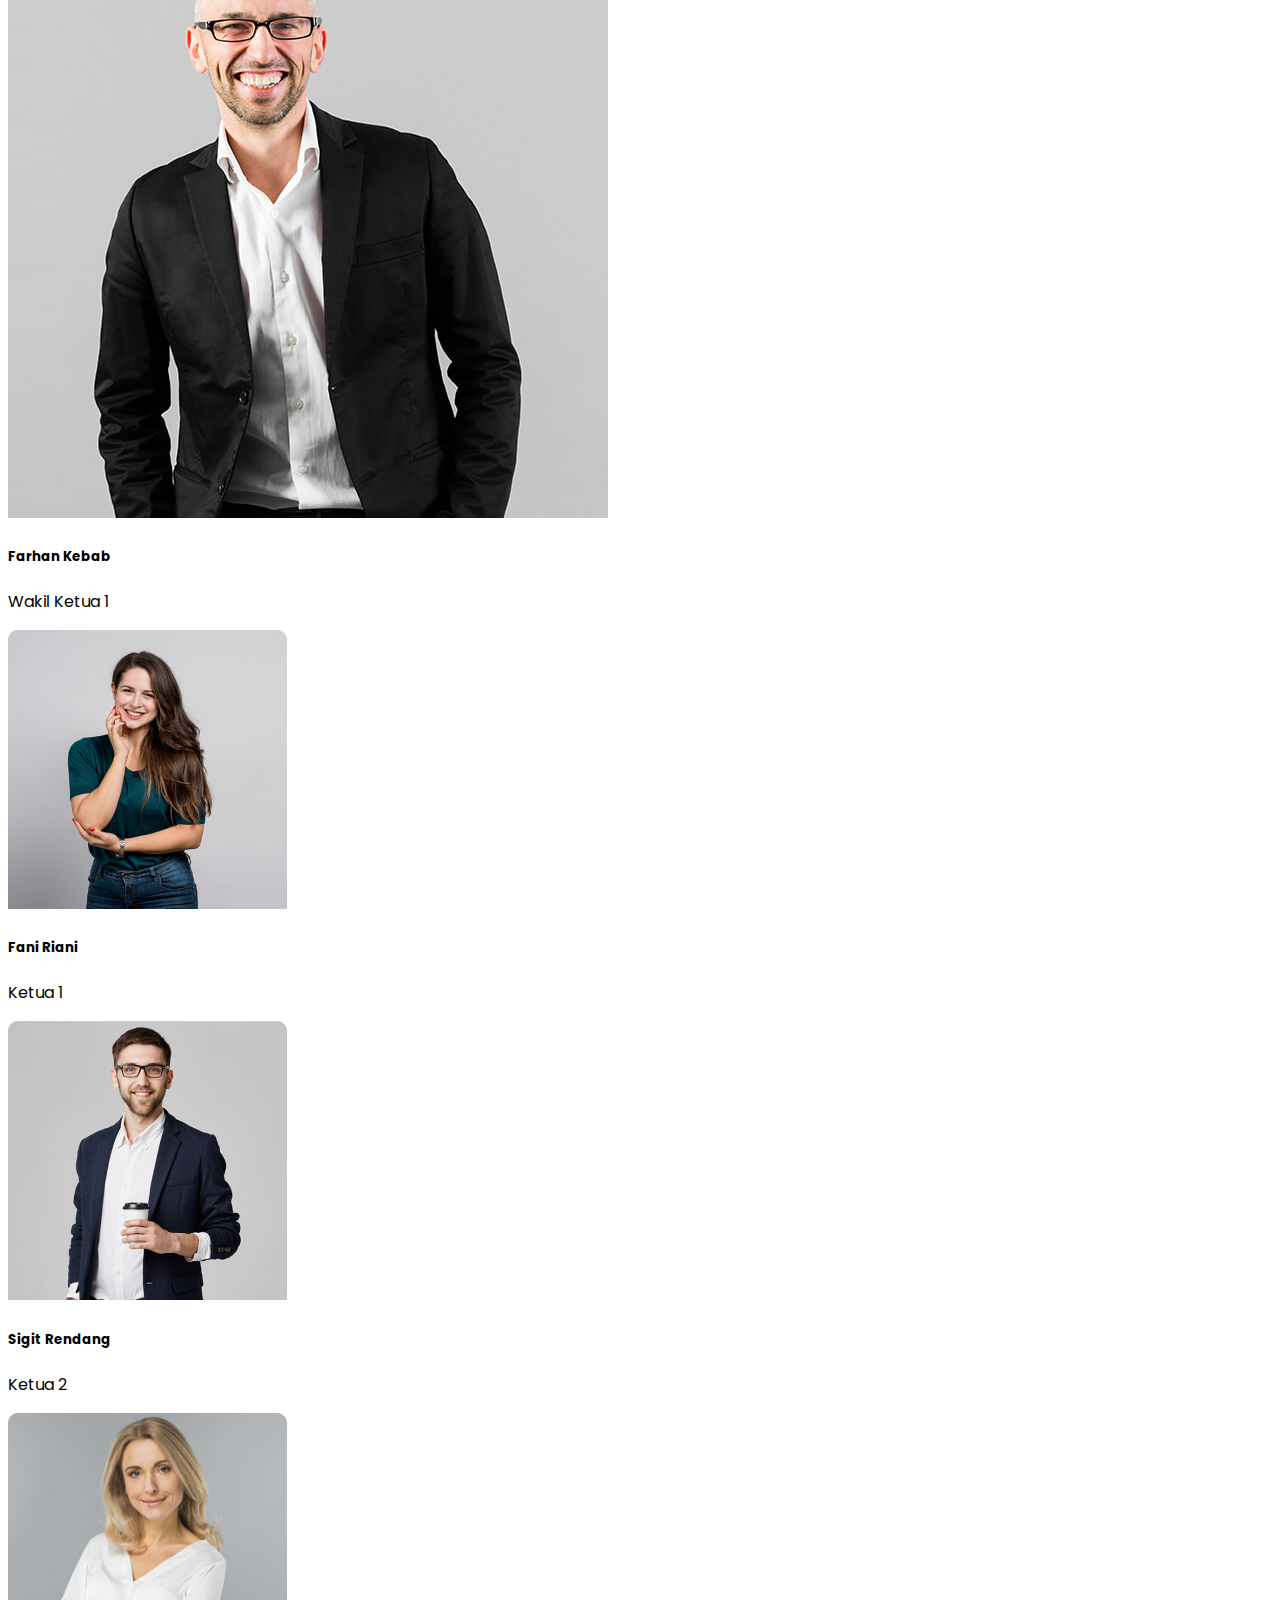
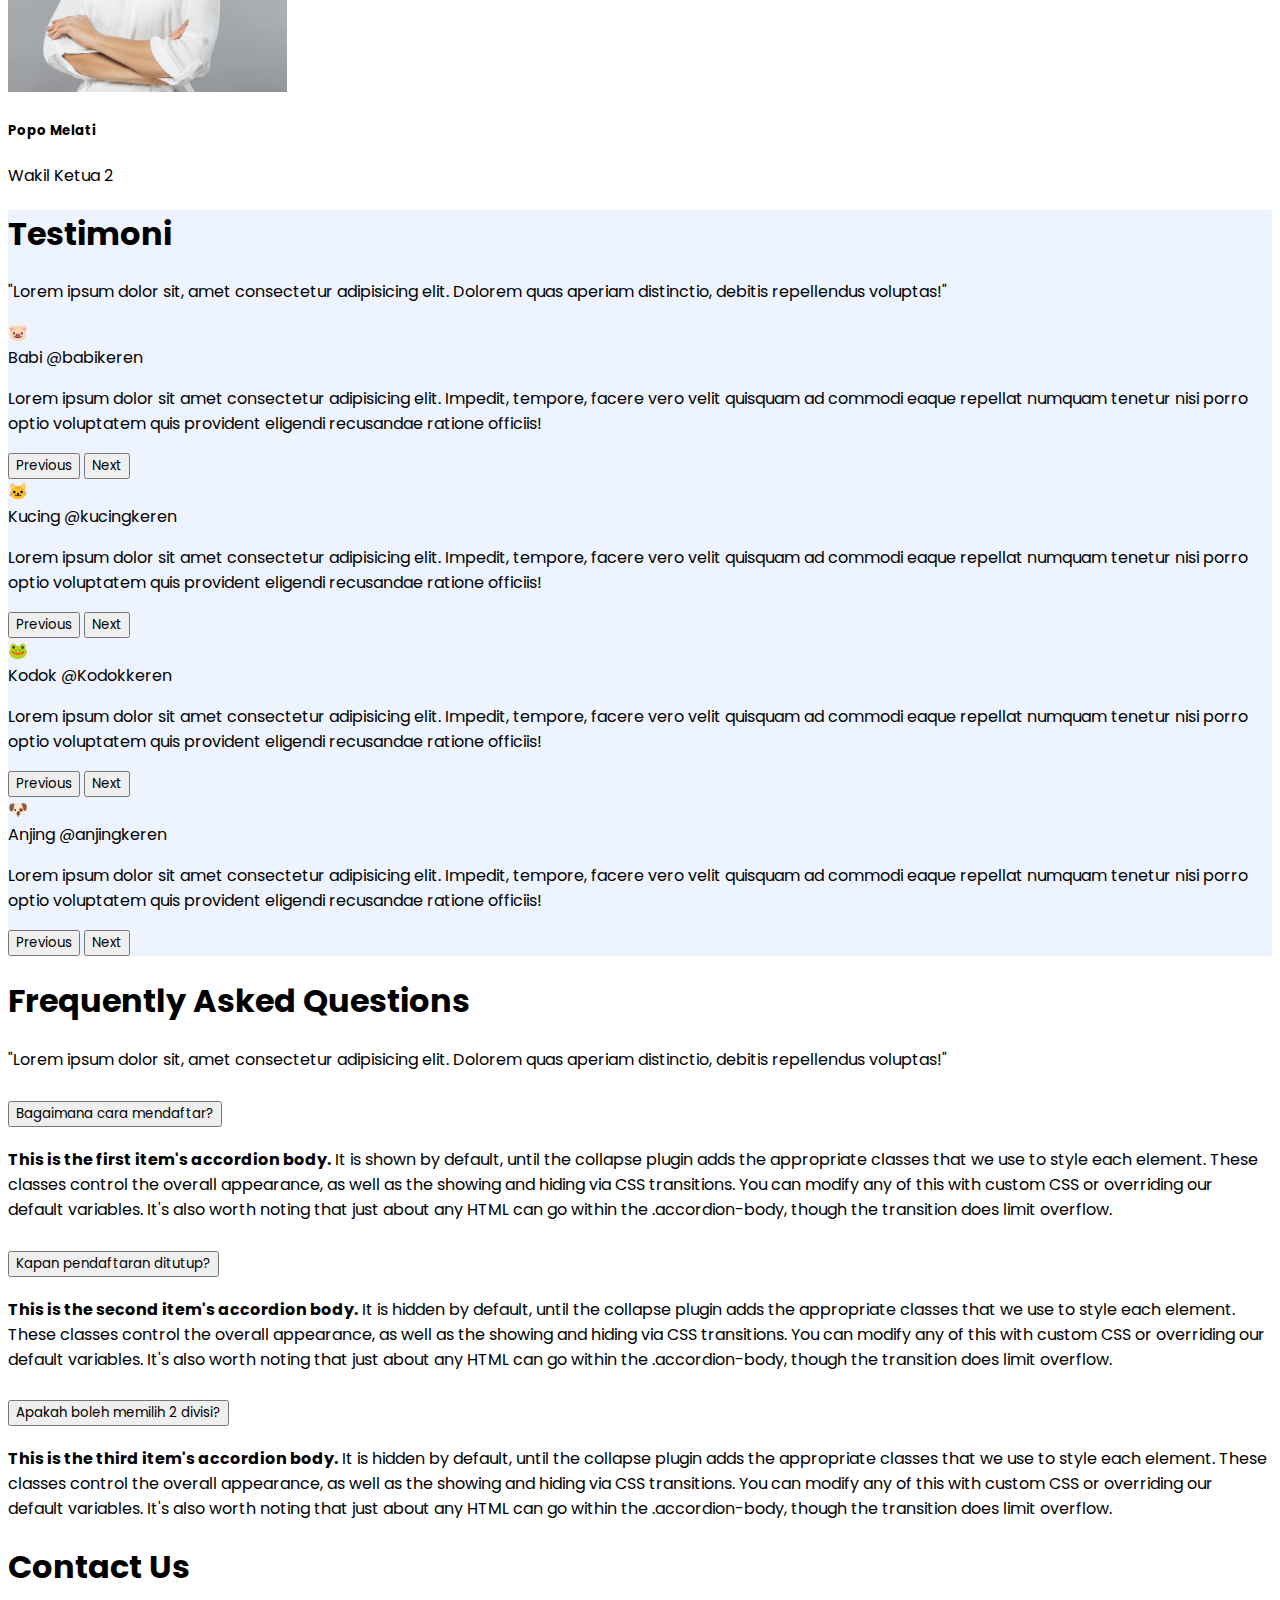
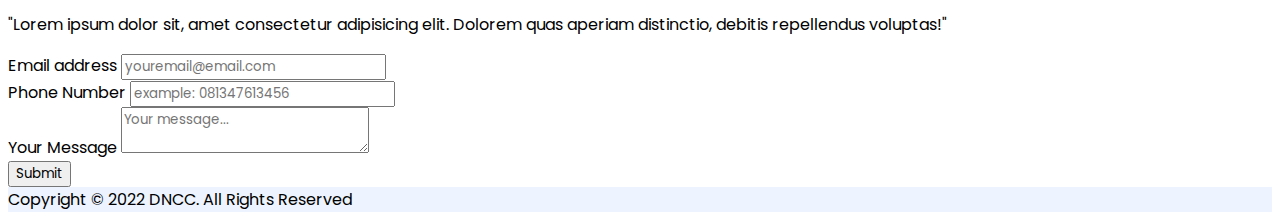
<file: minggu 3/Tugas/index.html>
<!DOCTYPE html>
<html lang="en">
  <head>
    <meta charset="UTF-8" />
    <meta name="viewport" content="width=device-width, initial-scale=1.0" />
    <title>BTNG 2023</title>

    <!-- CSS BOOTSTRAP -->
    <link
      href="https://cdn.jsdelivr.net/npm/bootstrap@5.3.2/dist/css/bootstrap.min.css"
      rel="stylesheet"
      integrity="sha384-T3c6CoIi6uLrA9TneNEoa7RxnatzjcDSCmG1MXxSR1GAsXEV/Dwwykc2MPK8M2HN"
      crossorigin="anonymous"
    />
    <!-- CSS Exsternal -->
    <link rel="stylesheet" href="./asset/style/style.css" />
    <!-- Link GOOGLE FONT -->
    <link rel="preconnect" href="https://fonts.googleapis.com" />
    <link rel="preconnect" href="https://fonts.gstatic.com" crossorigin />
    <link
      href="https://fonts.googleapis.com/css2?family=Poppins&display=swap"
      rel="stylesheet"
    />
    <!-- Link Font Awesome -->
    <link
      rel="stylesheet"
      href="https://cdnjs.cloudflare.com/ajax/libs/font-awesome/6.4.2/css/all.min.css"
      integrity="sha512-z3gLpd7yknf1YoNbCzqRKc4qyor8gaKU1qmn+CShxbuBusANI9QpRohGBreCFkKxLhei6S9CQXFEbbKuqLg0DA=="
      crossorigin="anonymous"
      referrerpolicy="no-referrer"
    />
  </head>

  <body>
    <!-- Navbar Start -->
    <nav class="navbar navbar-expand-lg shadow-sm p-3 fixed-top bg-white">
      <div class="container">
        <a class="navbar-brand fw-bold" href="#"
          >BTNG <span class="text-primary">2023</span></a
        >
        <button
          class="navbar-toggler"
          type="button"
          data-bs-toggle="collapse"
          data-bs-target="#navbarSupportedContent"
          aria-controls="navbarSupportedContent"
          aria-expanded="false"
          aria-label="Toggle navigation"
        >
          <span class="navbar-toggler-icon"></span>
        </button>
        <div class="collapse navbar-collapse" id="navbarSupportedContent">
          <ul class="navbar-nav ms-auto mb-2 mb-lg-0">
            <li class="nav-item">
              <a class="nav-link text-dark fs-5" href="#home">Home</a>
            </li>
            <li class="nav-item">
              <a class="nav-link text-dark fs-5 m-0 ms-lg-3" href="#about">About</a>
            </li>
            <li class="nav-item">
              <a class="nav-link text-dark fs-5 m-0 ms-lg-3" href="#division"
                >Division</a
              >
            </li>
            <li class="nav-item">
              <a class="nav-link text-dark fs-5 m-0 ms-lg-3" href="#team">Team</a>
            </li>
            <li class="nav-item">
              <a class="nav-link text-dark fs-5 m-0 ms-lg-3" href="#contact"
                >Contact</a
              >
            </li>
          </ul>
        </div>
      </div>
    </nav>
    <!-- Navbar End -->

    <!-- Hero Start -->
    <section id="home" class="bg-light">
      <div class="container">
        <div
          class="d-flex flex-column justify-content-center vh-100 align-items-center"
        >
          <h1 class="fw-bold text-center">
            Basic Training <br />
            Next Generation
          </h1>
          <h4 class="fs-3 my-2">Time To Level Up!</h4>
          <a href="#about" class="btn btn-primary fw-5 fw-bold mt-2">
            Get Started
          </a>
        </div>
      </div>
    </section>
    <!-- Hero End -->

    <!-- About Start -->
    <section id="about">
      <div class="container">
        <div class="title text-center mb-4 mt-5">
          <h1 class="fw-bold">About Us</h1>
          <p class="text-secondary">
            "Lorem ipsum dolor sit, amet consectetur adipisicing elit. Dolorem
            quas aperiam distinctio, debitis repellendus voluptas!"
          </p>
        </div>
        <div class="row gy-3">
          <div class="col-12 col-lg-6">
            <img src="./asset/images/btng.png" class="img-fluid" />
          </div>
          <div class="col-12 col-md-6">
            <p style="text-align: justify">
              Lorem ipsum, dolor sit amet consectetur adipisicing elit.
              Distinctio ea et quos laborum. Soluta ad blanditiis similique ab
              maxime unde, porro id molestiae dolore, dolorum laboriosam natus
              atque possimus, animi iusto fuga quas repellat nostrum delectus
              officia quae a! Libero aliquid dolores ut at voluptate quos magni
              dolore odio provident repellat nisi consequatur saepe, et quas
              placeat quae dolorum omnis cumque repellendus molestias aperiam
              dolor? Culpa distinctio nihil placeat cum inventore sint
              architecto. Molestiae quasi vel pariatur et, odit error illum
              neque, fugit corporis unde tenetur eaque quidem deleniti tempore
              dignissimos hic, repellat recusandae minima natus exercitationem
              reprehenderit doloribus molestias.
            </p>
          </div>
        </div>
      </div>
    </section>
    <!-- About End -->

    <!-- Division Start -->
    <section id="division">
      <div class="container">
        <div class="title text-center mb-4 mt-5">
          <h1 class="fw-bold">Our Division</h1>
          <p class="text-secondary">
            "Lorem ipsum dolor sit, amet consectetur adipisicing elit. Dolorem
            quas aperiam distinctio, debitis repellendus voluptas!"
          </p>
        </div>
        <div class="row gap-4 gy-3 justify-content-center">
          <div class="col-12 col-md-4 col-lg-3">
            <div
              class="box d-flex border border-dark rounded p-3 gap-3 align-items-center"
            >
              <div class="logo border border-dark p-2 rounded bg-light">
                <i class="fa-solid fa-mobile-screen fs-2"></i>
              </div>
              <span class="fs-5">Divisi Mobie</span>
            </div>
          </div>
          <div class="col-12 col-md-4 col-lg-3">
            <div
              class="box d-flex border border-dark rounded p-3 gap-3 align-items-center"
            >
              <div class="logo border border-dark p-2 rounded bg-light">
                <i class="fa-solid fa-wifi fs-2"></i>
              </div>
              <span class="fs-5">Divisi Jaringan</span>
            </div>
          </div>
          <div class="col-12 col-md-4 col-lg-3">
            <div
              class="box d-flex border border-dark rounded p-3 gap-3 align-items-center"
            >
              <div class="logo border border-dark p-2 rounded bg-light">
                <i class="fa-solid fa-globe fs-2"></i>
              </div>
              <span class="fs-5">Divisi Web</span>
            </div>
          </div>
          <div class="col-12 col-md-4 col-lg-3">
            <div
              class="box d-flex border border-dark rounded p-3 gap-3 align-items-center"
            >
              <div class="logo border border-dark p-2 rounded bg-light">
                <i class="fa-solid fa-chart-column fs-2"></i>
              </div>
              <span class="fs-5">Divisi Data Analist</span>
            </div>
          </div>
          <div class="col-12 col-md-4 col-lg-3">
            <div
              class="box d-flex border border-dark rounded p-3 gap-3 align-items-center"
            >
              <div class="logo border border-dark p-2 rounded bg-light">
                <i class="fa-solid fa-camera fs-2"></i>
              </div>
              <span class="fs-5">Divisi Multimedia</span>
            </div>
          </div>
          <div class="col-12 col-md-4 col-lg-3">
            <div
              class="box d-flex border border-dark rounded p-3 gap-3 align-items-center"
            >
              <div class="logo border border-dark p-2 rounded bg-light">
                <i class="fa-solid fa-gamepad fs-2"></i>
              </div>
              <span class="fs-5">Divisi Game</span>
            </div>
          </div>
        </div>
      </div>
    </section>
    <!-- Division End -->

    <!-- Team Start -->
    <section id="team">
      <div class="container">
        <div class="title text-center mb-4 mt-5">
          <h1 class="fw-bold">Our Team</h1>
          <p class="text-secondary">
            "Lorem ipsum dolor sit, amet consectetur adipisicing elit. Dolorem
            quas aperiam distinctio, debitis repellendus voluptas!"
          </p>
        </div>

        <div class="row gy-4 justify-content-center">
          <div class="col-12 col-md-4 col-lg-3">
            <div class="card">
              <img src="./asset/images/person1.png" class="card-img-top" />
              <div class="card-body text-center">
                <h5 class="card-title fw-bold">Farhan Kebab</h5>
                <p class="card-text text-secondary">Wakil Ketua 1</p>
              </div>
            </div>
          </div>
          <div class="col-12 col-md-4 col-lg-3">
            <div class="card">
              <img src="./asset/images/person2.png" class="card-img-top" />
              <div class="card-body text-center">
                <h5 class="card-title fw-bold">Fani Riani</h5>
                <p class="card-text text-secondary">Ketua 1</p>
              </div>
            </div>
          </div>
          <div class="col-12 col-md-4 col-lg-3">
            <div class="card">
              <img src="./asset/images/person3.png" class="card-img-top" />
              <div class="card-body text-center">
                <h5 class="card-title fw-bold">Sigit Rendang</h5>
                <p class="card-text text-secondary">Ketua 2</p>
              </div>
            </div>
          </div>
          <div class="col-12 col-md-4 col-lg-3">
            <div class="card">
              <img src="./asset/images/person4.png" class="card-img-top" />
              <div class="card-body text-center">
                <h5 class="card-title fw-bold">Popo Melati</h5>
                <p class="card-text text-secondary">Wakil Ketua 2</p>
              </div>
            </div>
          </div>
        </div>
      </div>
    </section>
    <!-- Team End -->

    <!-- Testimoni Start -->
    <section id="testimoni" class="bg-light py-5 mg-5">
      <div class="container">
        <div class="title text-center mb-4 mt-5">
          <h1 class="fw-bold">Testimoni</h1>
          <p class="text-secondary">
            "Lorem ipsum dolor sit, amet consectetur adipisicing elit. Dolorem
            quas aperiam distinctio, debitis repellendus voluptas!"
          </p>
        </div>

        <div id="carouselExample" class="carousel slide carousel-dark" data-bs-ride="carousel">
          <div class="carousel-inner">
            <div class="carousel-item active">
              <div class="border border-dark p-5 rounded w-75 mx-auto">
                <div class="d-flex flex-column flex-lg-row gap-3 align-items-start">
                  <div class="fs-1 border border-dark p-3 py-1 rounded-circle">
                    🐷
                  </div>
                  <div class="d-flex flex-column">
                    <div class="d-flex align-items-center gap-1">
                        <span class="fw-bold">Babi</span>
                        <span class="text-secondary">@babikeren</span>
                    </div>
                    <p>
                        Lorem ipsum dolor sit amet consectetur adipisicing elit.
                        Impedit, tempore, facere vero velit quisquam ad commodi
                        eaque repellat numquam tenetur nisi porro optio voluptatem
                        quis provident eligendi recusandae ratione officiis!
                    </p>
                  </div>
                </div>
              </div>
            </div>
          </div>
          <button
            class="carousel-control-prev"
            type="button"
            data-bs-target="#carouselExample"
            data-bs-slide="prev"
          >
            <span class="carousel-control-prev-icon" aria-hidden="true"></span>
            <span class="visually-hidden">Previous</span>
          </button>
          <button
            class="carousel-control-next"
            type="button"
            data-bs-target="#carouselExample"
            data-bs-slide="next"
          >
            <span class="carousel-control-next-icon" aria-hidden="true"></span>
            <span class="visually-hidden">Next</span>
          </button>
          <div class="carousel-inner">
          <div class="carousel-item">
            <div class="border border-dark p-5 rounded w-75 mx-auto">
              <div class="d-flex flex-column flex-lg-row gap-3 align-items-start">
                <div class="fs-1 border border-dark p-3 py-1 rounded-circle">
                🐱
                </div>
                <div class="d-flex flex-column">
                  <div class="d-flex align-items-center gap-1">
                      <span class="fw-bold">Kucing</span>
                      <span class="text-secondary">@kucingkeren</span>
                  </div>
                  <p>
                      Lorem ipsum dolor sit amet consectetur adipisicing elit.
                      Impedit, tempore, facere vero velit quisquam ad commodi
                      eaque repellat numquam tenetur nisi porro optio voluptatem
                      quis provident eligendi recusandae ratione officiis!
                  </p>
                </div>
              </div>
            </div>
          </div>
          </div>
        <button
          class="carousel-control-prev"
          type="button"
          data-bs-target="#carouselExample"
          data-bs-slide="prev"
        >
          <span class="carousel-control-prev-icon" aria-hidden="true"></span>
          <span class="visually-hidden">Previous</span>
        </button>
        <button
          class="carousel-control-next"
          type="button"
          data-bs-target="#carouselExample"
          data-bs-slide="next"
        >
          <span class="carousel-control-next-icon" aria-hidden="true"></span>
          <span class="visually-hidden">Next</span>
        </button>

        <div class="carousel-inner">
          <div class="carousel-item">
            <div class="border border-dark p-5 rounded w-75 mx-auto">
              <div class="d-flex flex-column flex-lg-row gap-3 align-items-start">
                <div class="fs-1 border border-dark p-3 py-1 rounded-circle">
                🐸
                </div>
                <div class="d-flex flex-column">
                  <div class="d-flex align-items-center gap-1">
                      <span class="fw-bold">Kodok</span>
                      <span class="text-secondary">@Kodokkeren</span>
                  </div>
                  <p>
                      Lorem ipsum dolor sit amet consectetur adipisicing elit.
                      Impedit, tempore, facere vero velit quisquam ad commodi
                      eaque repellat numquam tenetur nisi porro optio voluptatem
                      quis provident eligendi recusandae ratione officiis!
                  </p>
                </div>
              </div>
            </div>
          </div>
          </div>
        <button
          class="carousel-control-prev"
          type="button"
          data-bs-target="#carouselExample"
          data-bs-slide="prev"
        >
          <span class="carousel-control-prev-icon" aria-hidden="true"></span>
          <span class="visually-hidden">Previous</span>
        </button>
        <button
          class="carousel-control-next"
          type="button"
          data-bs-target="#carouselExample"
          data-bs-slide="next"
        >
          <span class="carousel-control-next-icon" aria-hidden="true"></span>
          <span class="visually-hidden">Next</span>
        </button>

        <div class="carousel-inner">
          <div class="carousel-item">
            <div class="border border-dark p-5 rounded w-75 mx-auto">
              <div class="d-flex flex-column flex-lg-row gap-3 align-items-start">
                <div class="fs-1 border border-dark p-3 py-1 rounded-circle">
                🐶
                </div>
                <div class="d-flex flex-column">
                  <div class="d-flex align-items-center gap-1">
                      <span class="fw-bold">Anjing</span>
                      <span class="text-secondary">@anjingkeren</span>
                  </div>
                  <p>
                      Lorem ipsum dolor sit amet consectetur adipisicing elit.
                      Impedit, tempore, facere vero velit quisquam ad commodi
                      eaque repellat numquam tenetur nisi porro optio voluptatem
                      quis provident eligendi recusandae ratione officiis!
                  </p>
                </div>
              </div>
            </div>
          </div>
          </div>
        <button
          class="carousel-control-prev"
          type="button"
          data-bs-target="#carouselExample"
          data-bs-slide="prev"
        >
          <span class="carousel-control-prev-icon" aria-hidden="true"></span>
          <span class="visually-hidden">Previous</span>
        </button>
        <button
          class="carousel-control-next"
          type="button"
          data-bs-target="#carouselExample"
          data-bs-slide="next"
        >
          <span class="carousel-control-next-icon" aria-hidden="true"></span>
          <span class="visually-hidden">Next</span>
        </button>

        </div>
      </div>
    </section>
    <!-- Testimoni End -->

    <!-- FAQ Start -->
    <section id="faq">
        <div class="container">
            <div class="title text-center mb-4 mt-5">
                <h1 class="fw-bold">Frequently Asked Questions</h1>
                <p class="text-secondary">
                  "Lorem ipsum dolor sit, amet consectetur adipisicing elit. Dolorem
                  quas aperiam distinctio, debitis repellendus voluptas!"
                </p>
            </div>
            <div class="accordion" id="accordionExample">
                <div class="accordion-item">
                  <h2 class="accordion-header">
                    <button class="accordion-button collapsed fw-bold" type="button" data-bs-toggle="collapse" data-bs-target="#collapseOne" aria-expanded="true" aria-controls="collapseOne">
                      Bagaimana cara mendaftar?
                    </button>
                  </h2>
                  <div id="collapseOne" class="accordion-collapse collapse" data-bs-parent="#accordionExample">
                    <div class="accordion-body">
                      <strong>This is the first item's accordion body.</strong> It is shown by default, until the collapse plugin adds the appropriate classes that we use to style each element. These classes control the overall appearance, as well as the showing and hiding via CSS transitions. You can modify any of this with custom CSS or overriding our default variables. It's also worth noting that just about any HTML can go within the <code>.accordion-body</code>, though the transition does limit overflow.
                    </div>
                  </div>
                </div>
                <div class="accordion-item">
                  <h2 class="accordion-header">
                    <button class="accordion-button collapsed fw-bold" type="button" data-bs-toggle="collapse" data-bs-target="#collapseTwo" aria-expanded="false" aria-controls="collapseTwo">
                      Kapan pendaftaran ditutup?
                    </button>
                  </h2>
                  <div id="collapseTwo" class="accordion-collapse collapse" data-bs-parent="#accordionExample">
                    <div class="accordion-body">
                      <strong>This is the second item's accordion body.</strong> It is hidden by default, until the collapse plugin adds the appropriate classes that we use to style each element. These classes control the overall appearance, as well as the showing and hiding via CSS transitions. You can modify any of this with custom CSS or overriding our default variables. It's also worth noting that just about any HTML can go within the <code>.accordion-body</code>, though the transition does limit overflow.
                    </div>
                  </div>
                </div>
                <div class="accordion-item">
                  <h2 class="accordion-header">
                    <button class="accordion-button collapsed fw-bold" type="button" data-bs-toggle="collapse" data-bs-target="#collapseThree" aria-expanded="false" aria-controls="collapseThree">
                      Apakah boleh memilih 2 divisi?
                    </button>
                  </h2>
                  <div id="collapseThree" class="accordion-collapse collapse" data-bs-parent="#accordionExample">
                    <div class="accordion-body">
                      <strong>This is the third item's accordion body.</strong> It is hidden by default, until the collapse plugin adds the appropriate classes that we use to style each element. These classes control the overall appearance, as well as the showing and hiding via CSS transitions. You can modify any of this with custom CSS or overriding our default variables. It's also worth noting that just about any HTML can go within the <code>.accordion-body</code>, though the transition does limit overflow.
                    </div>
                  </div>
                </div>
              </div>
        </div>
    </section>
    <!-- FAQ End -->

    <!-- Contact Start -->
    <section id="contact">
        <div class="container">
            <div class="title text-center mb-4 mt-5">
                <h1 class="fw-bold">Contact Us</h1>
                <p class="text-secondary">
                  "Lorem ipsum dolor sit, amet consectetur adipisicing elit. Dolorem
                  quas aperiam distinctio, debitis repellendus voluptas!"
                </p>
            </div>
            <form>
                <div class="row">
                    <div class="col-12 col-lg-6">
                        <div class="mb-3">
                            <label for="exampleInputEmail1" class="form-label">Email address</label>
                            <input type="email" class="form-control p-3" id="exampleInputEmail1" placeholder="youremail@email.com">
                        </div>          
                    </div>
                    <div class="col-12 col-lg-6">
                        <div class="mb-3">
                            <label for="exampleInputEmail1" class="form-label">Phone Number</label>
                            <input type="text" class="form-control p-3" placeholder="example: 081347613456">
                        </div>
                    </div>
                    <div class="col-12">
                        <div class="mb-3">
                            <label for="exampleInputEmail1" class="form-label">Your Message</label>
                            <textarea class="form-control p-3" placeholder="Your message..."></textarea>
                        </div>
                    </div>
                </div>
            <button type="submit" class="btn btn-primary">Submit</button>
            </form>
    </section>
    <!-- Contact End -->

    <!-- Footer Start -->
    <footer class="p-4 bg-light text-center mt-5">
        Copyright © 2022 DNCC. All Rights Reserved
    </footer>
    <!-- Footer End -->

    <!-- JS BOOTSTRAP -->
    <script
      src="https://cdn.jsdelivr.net/npm/bootstrap@5.3.2/dist/js/bootstrap.bundle.min.js"
      integrity="sha384-C6RzsynM9kWDrMNeT87bh95OGNyZPhcTNXj1NW7RuBCsyN/o0jlpcV8Qyq46cDfL"
      crossorigin="anonymous"
    ></script>
  </body>
</html>
</file>
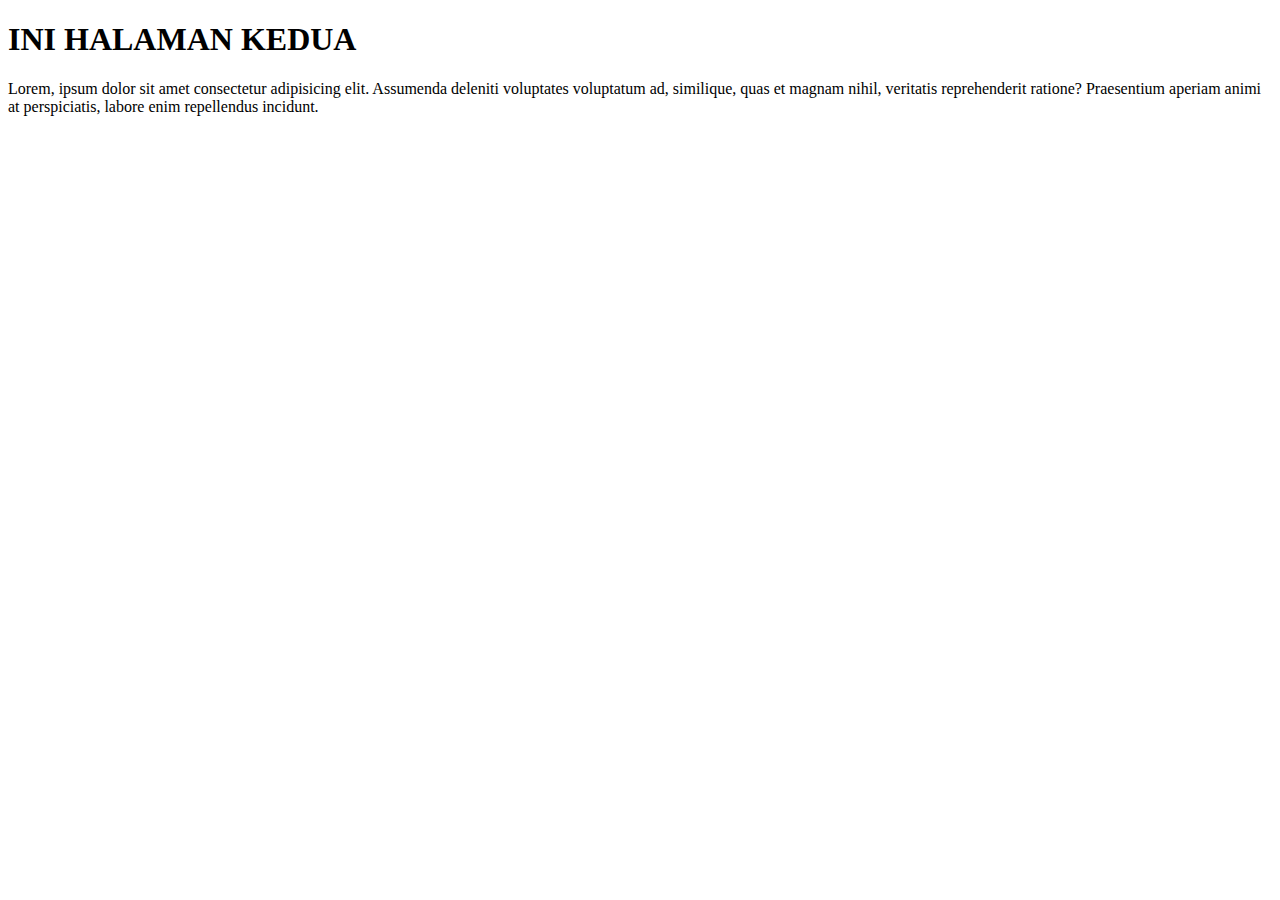
<file: Minggu 1/pages/halaman2.html>
<!DOCTYPE html>
<html lang="en">
  <head>
    <meta charset="UTF-8" />
    <meta name="viewport" content="width=device-width, initial-scale=1.0" />
    <title>Document</title>
  </head>
  <body>
    <h1>INI HALAMAN KEDUA</h1>
    <p>
      Lorem, ipsum dolor sit amet consectetur adipisicing elit. Assumenda
      deleniti voluptates voluptatum ad, similique, quas et magnam nihil,
      veritatis reprehenderit ratione? Praesentium aperiam animi at
      perspiciatis, labore enim repellendus incidunt.
    </p>
  </body>
</html>
</file>
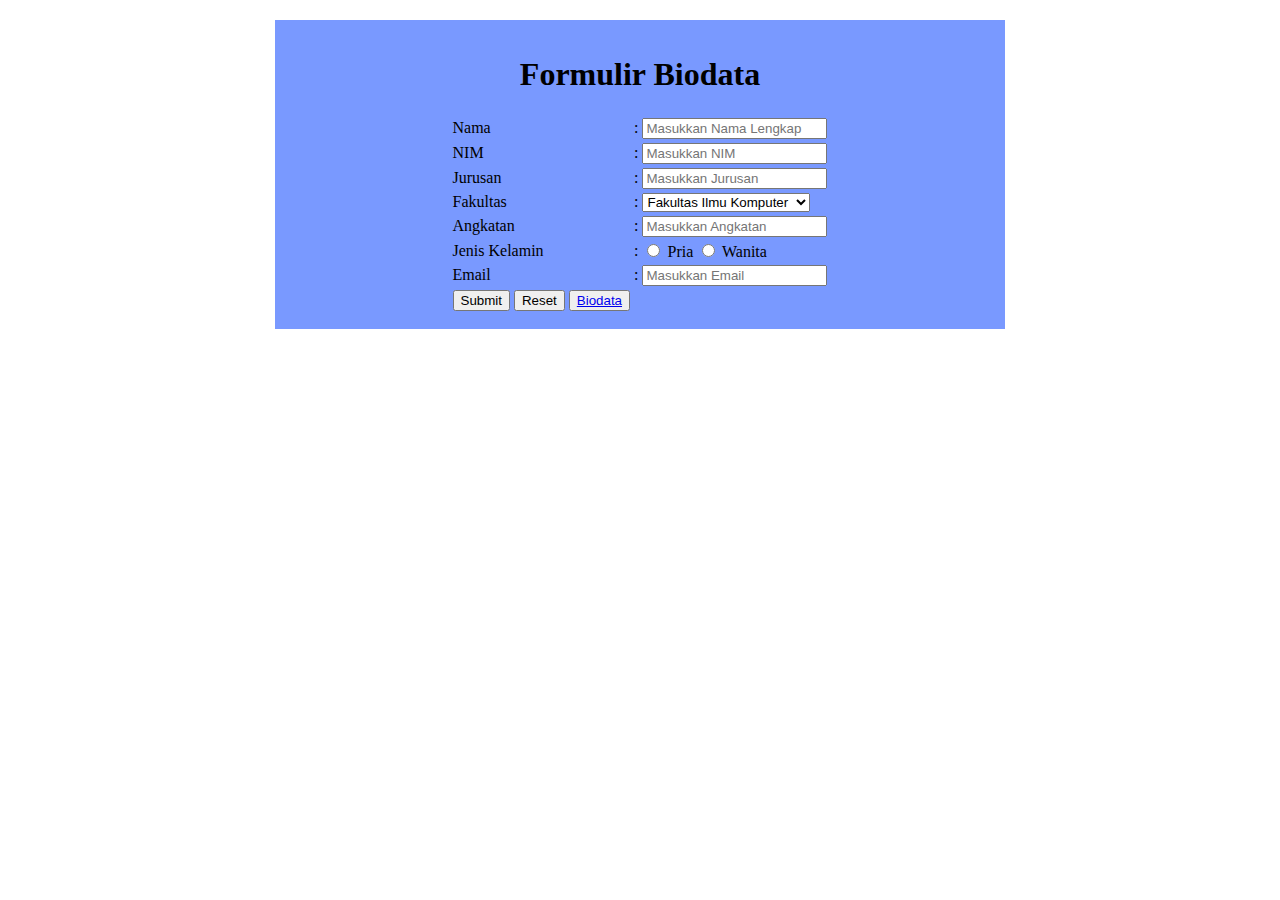
<file: Minggu 1/Tugas/form.html>
<!DOCTYPE html>
<html lang="en">
<head>
    <meta charset="UTF-8">
    <meta name="viewport" content="width=device-width, initial-scale=1.0">
    <title>Document</title>
    <style>
        .wrap{
      background-color: rgb(121, 153, 255);
      width: 700px;
      color: black;
      margin: 20px auto;
      padding: 15px;
      }
    </style>

</head>
<body>
    <div class="wrap">
        <h1 class="class" align="center">Formulir Biodata</h1>
    <table align="center">
    <tr>
        <td>
            <label for="Nama">Nama</label>
        </td>
        <td>:</td>
        <td>
            <input type="text" name="Nama" id="Nama" placeholder="Masukkan Nama Lengkap">
        </td>
    </tr>
    <tr>
        <td>
            <label for="NIM">NIM</label>
        </td>
        <td>:</td>
        <td>
            <input type="text" name="NIM" id="NIM" placeholder="Masukkan NIM">
        </td>
    </tr>
    <tr>
        <td>
            <label for="Jurusan">Jurusan</label>
        </td>
        <td>:</td>
        <td>
            <input type="text" name="Jurusan" id="Jurusan" placeholder="Masukkan Jurusan">
        </td>
    </tr>
    <tr>
        <td>
            <label for="Fakultas">Fakultas</label>
        </td>
        <td>:</td>
        <td>
            <select name="Fakultas" name="Fakultas" id="Fakultas">
                <option>Fakultas Ilmu Komputer</option>
                <option>Fakultas Ekonomi Bisnis</option>
                <option>Fakultas Ilmu Budaya</option>
                <option>Fakultas Kesehatan</option>
                <option>Fakultas Teknik</option>
                <option>Fakultas Kedokteran</option>
            </select>
        </td>
    </tr>
    <tr>
        <td>
            <label for="Angkatan">Angkatan</label>
        </td>
        <td>:</td>
        <td>
            <input type="number" name="Angkatan" id="Angkatan" placeholder="Masukkan Angkatan">
        </td>
    </tr>
    <tr>
        <td>
            <label for="Gender">Jenis Kelamin</label>
        </td>
        <td>:</td>
        <td>
            <input type="radio" id="Pria" name="Gender">
            <label for="Pria">Pria</label>
            <input type="radio" id="Wanita" name="Gender">
            <label for="Wanita">Wanita</label>
        </td>
    </tr>
    <tr>
        <td>
            <label for="Email">Email</label>
        </td>
        <td>:</td>
        <td>
            <input type="text" name="Email" id="Email" placeholder="Masukkan Email">
        </td>
    </tr>
        <td>
        <button type="submit">Submit</button>
        <button type="reset">Reset</button>
        <button><a href="biodata.html">Biodata</a></button>
        </td>
    </table>
</body>
</html>
</file>
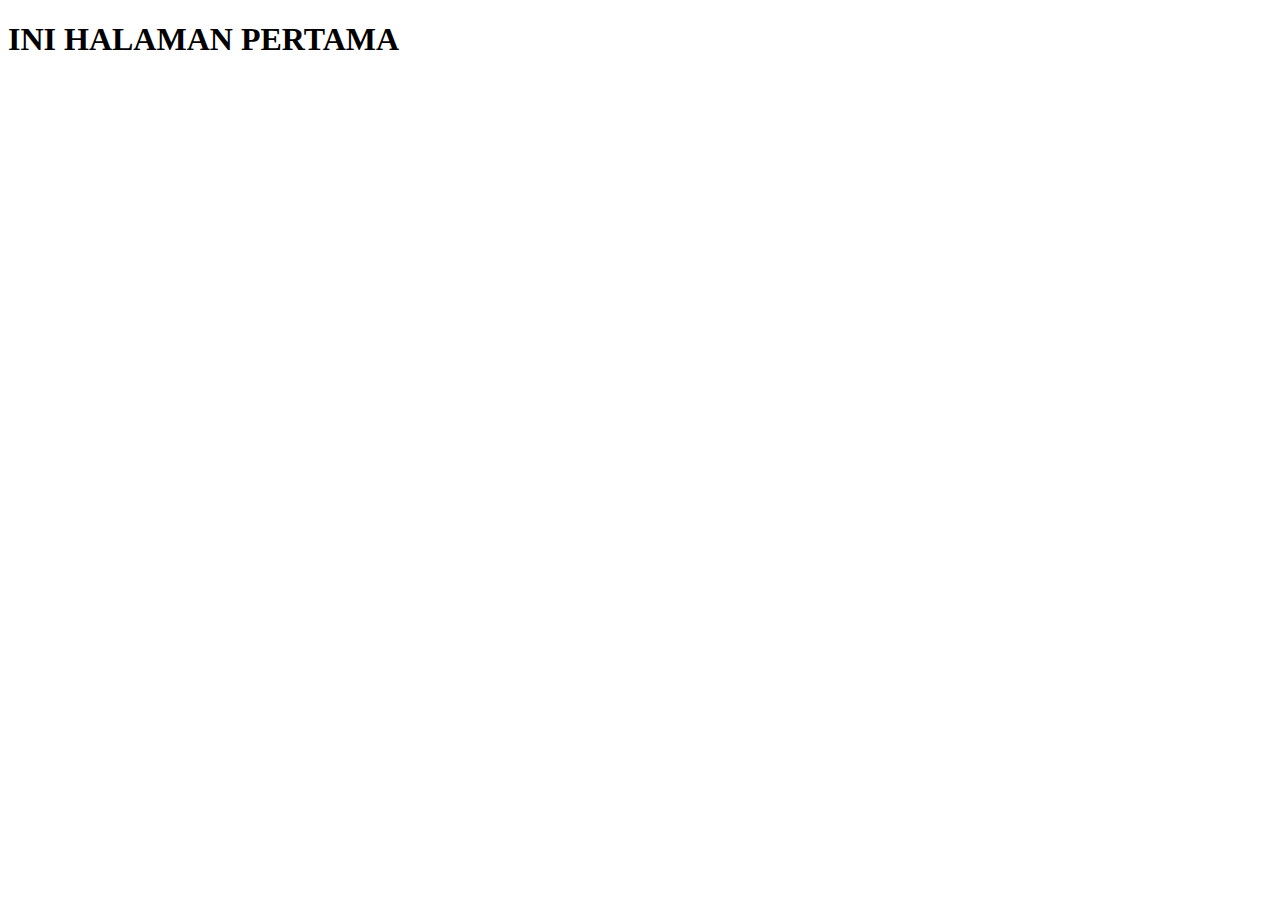
<file: Minggu 1/web/Halaman1.html>
<!DOCTYPE html>
<html lang="en">
  <head>
    <meta charset="UTF-8" />
    <meta name="viewport" content="width=, initial-scale=1.0" />
    <title>Document</title>
  </head>
  <body>
    <h1>INI HALAMAN PERTAMA</h1>
  </body>
</html>
</file>
<file: minggu 2/Latihan/asset/css/style.css>
body {
   /* background-color: rgb(207, 95, 118); */
   background-image: url(../image/wp4758304.webp);
   background-position: center;
   background-repeat: no-repeat;
   background-size: auto;
}

/* h1 {
    color: blue;
} */

/* (#) untuk id; (.) untuk class */
h1 {
    font-weight: 700;
    text-decoration: underline;
}
p {
    font-size: 15px;
    background-color: beige;
}
span {
    color: brown;
}

.container {
    width: 400px;
    height: auto;
    box-shadow: 10px 13px 0 -1px rgba(0, 0, 0, 0.67); 
}
#judul1 {
    font-weight: 800;
    color: rgb(231, 209, 251);
    text-decoration: underline;
}
#judul2 {
    font-weight: 800;
    color: rgb(220, 228, 249);
}
.content {
    background-color: rgb(126, 222, 222);
}

#head1, #head2 {
    color: aquamarine;
}
.container2 .content {
    background-color: cornsilk;
    color: blue;
}
.container2 p {
    color: brown;
}

.box {
    background-color: antiquewhite;
    width: 100px;
    height: 100px;
}
.box a {
    color: brown;
}
/* .box a:hover {
    color: aqua;
}
.box:hover {
    background-color: blue;
} */
.box:hover > a {
    color: blue;
}

.content2 {
    background-color: bisque;
    width: 300px;
    border: 15px solid gray;
    padding: 50px;
    margin: 20px;
    border-style: double;
}
table, td, th {
    border: 1px solid;
    border-collapse: collapse;
}
table {
    width: 50%;
}
tr:nth-child(even) {
    background-color: aliceblue;
}

.header {
    background-color: #f1f1f1;
    padding: 20px;
    text-align: center;
}

.topnav {
    overflow: hidden;
    background-color: #333;
}
.topnav a {
    float: left;
    color: #f2f2f2;
    text-align: center;
    padding: 14px 16px;
}

.topnav a:hover {
    background-color: #ddd;
    color: black;
}

* {
    box-sizing: border-box;
}

.column {
    float: left;
    padding: 10px;
}
.column.side {
    width: 25%;
}
.column.middle {
    width: 50%;
}

.footer {
    background-color: #f1f1f1;
    padding: 10px;
    text-align: center;
}

/*img {
    float: left;
    width: 170px;
    height: 170px;
    margin-right: 15px;
}*/
img {
    float: right;
    width: 170px;
    height: 170px;
    margin-left: 15px;
}

.static {
    position: static;
    border: 3px solid#ddd;
}
.relative {
    position: relative;
    left: 30px;
    border: 3px solid #ddd;
}
.fixed {
    position: fixed;
    bottom: 0;
    right: 0;
    width: 300px;
    border: 3px solid #ddd;
}
.relative {
    position: relative;
    width: 400px;
    height: 200px;
    border: 3px solid #ddd;
}
.absolute {
    position: absolute;
    top: 80px;
    right: 0;
    width: 200px;
    height: 100px;
    border: 3px solid #ddd;
}
.sticky {
    position: sticky;
    top: 0;
    padding: 5px;
    background-color: blueviolet;
    border: 3px solid #ddd;
}
</file>
<file: minggu 2/Tugas/asset/CSS/style.css>
:root {
    --blue: #6197bb;
    --skyblue: #9ecef4;
}
* {
    box-sizing: border-box;
    margin: 0;
    font-family: Georgia, 'Times New Roman', Times, serif;
}

.container {
    margin-inline: 80px;
}
nav {
    background-color: var(--blue);
    color: white;
    padding-block: 18px;
    position: fixed;
    width: 100%;
    box-shadow: 0 4px 8px 0 rgba(0, 0, 0, 0.2);
}
nav .container{
    display: flex;
    align-items: center;
}
nav ul {
    display: flex;
    list-style: none;
    margin-left: auto;
}
nav li a {
    color: white;
    text-decoration: none;
    margin-inline: 10px;
    font-size: 15px;
}

#home {
    background-color: var(--skyblue);
    text-align: center;
    padding-block: 100px;
    padding-top: 100px;
}
#home img {
    width: 180px;
    border-radius: 100%;
    border: solid 1px var(--blue);
}
#home h1 {
    font-size: 33px;
    margin-block: 5px;
}
#home h3 {
    font-size: 23px;
    font-weight: 100;
}

section {
    padding-block: 70px;
}
.title {
    font-size: 40px;
    text-align: center;
    /*margin-block: 30px;*/
    margin-bottom: 30px;
}
#about p {
    font-size: 20px;
    text-align: center;
    padding-inline: 250px;
}

#hobi {
    background-color: var(--skyblue);

}
.card-container {
    display: flex;
    gap: 35px;
}
.card {
    background-color: white;
    border-radius: 10px;
    box-shadow: 0 4px 8px 0 rgba(0, 0, 0, 0.2);

}
.card-text {
    padding: 20px;
}
.card img {
    width: 100%;
    border-radius: 10px 10px 0 0;
}

#skill .box-container {
    display: flex;
    justify-content: center;
    gap: 20px;
}
#skill .box {
    background-color: var(--skyblue);
    padding: 30px;
    border-radius: 10px;
    border: solid 1px black;
    width: 400px;
    box-shadow: 0 4px 8px 0 rgba(0, 0, 0, 0.2);

}
#skill .box h1 {
    font-size: 25px;
    text-align: center;
    margin-bottom: 10px;
}
#skill .box li {
    font-size: 20px;
}

.sosmed .box-container {
    display: flex;
    justify-content: center;
    gap: 50px;
}
.sosmed .box {
    display: flex;
    align-items: center;
    gap: 8px;
    background-color: var(--skyblue);
    border: solid 1px black;
    border-radius: 10px;
    width: 220px;
    padding: 15px;
    box-shadow: 0 4px 8px 0 rgba(0, 0, 0, 0.2);
    margin-bottom: 30px;
}
.sosmed .box:hover {
    background-color: var(--blue);
}
.sosmed .box a {
    display: flex;
    align-items: center;
    color: black;
    text-decoration: none;
    font-size: 20px;
}
.sosmed img {
    width: 40px;
}

#contact form {
    padding-inline: 250px;
}
#contact input {
    width: 100%;
    padding: 12px;
    border-radius: 10px;
    border: solid 1px black;
    margin-block: 15px;
    box-shadow: 0 4px 8px 0 rgba(0, 0, 0, 0.2);
}
#contact label {
    font-weight: 600;
}
#contact textarea {
    width: 100%;
    border-radius: 10px;
    border: solid 1px black;
    margin-top: 10px;
    resize: none;
    padding: 12px;
    box-shadow: 0 4px 8px 0 rgba(0, 0, 0, 0.2);

}
#contact button {
    display: block;
    margin-inline: auto;
    padding: 15px 30px;
    border-radius: 10px;
    border: solid 1px black;
    font-size: 18px;
    margin-top: 20px;
    box-shadow: 0 4px 8px 0 rgba(0, 0, 0, 0.2);
}

footer {
    text-align: center;
    background-color: var(--blue);
    color: white;
    padding: 20px;
}
</file>
<file: minggu 3/Tugas/asset/style/style.css>
* {
    font-family: 'Poppins', sans-serif;
}

.bg-light {
    background-color: #edf4ff !important;
}
</file>
